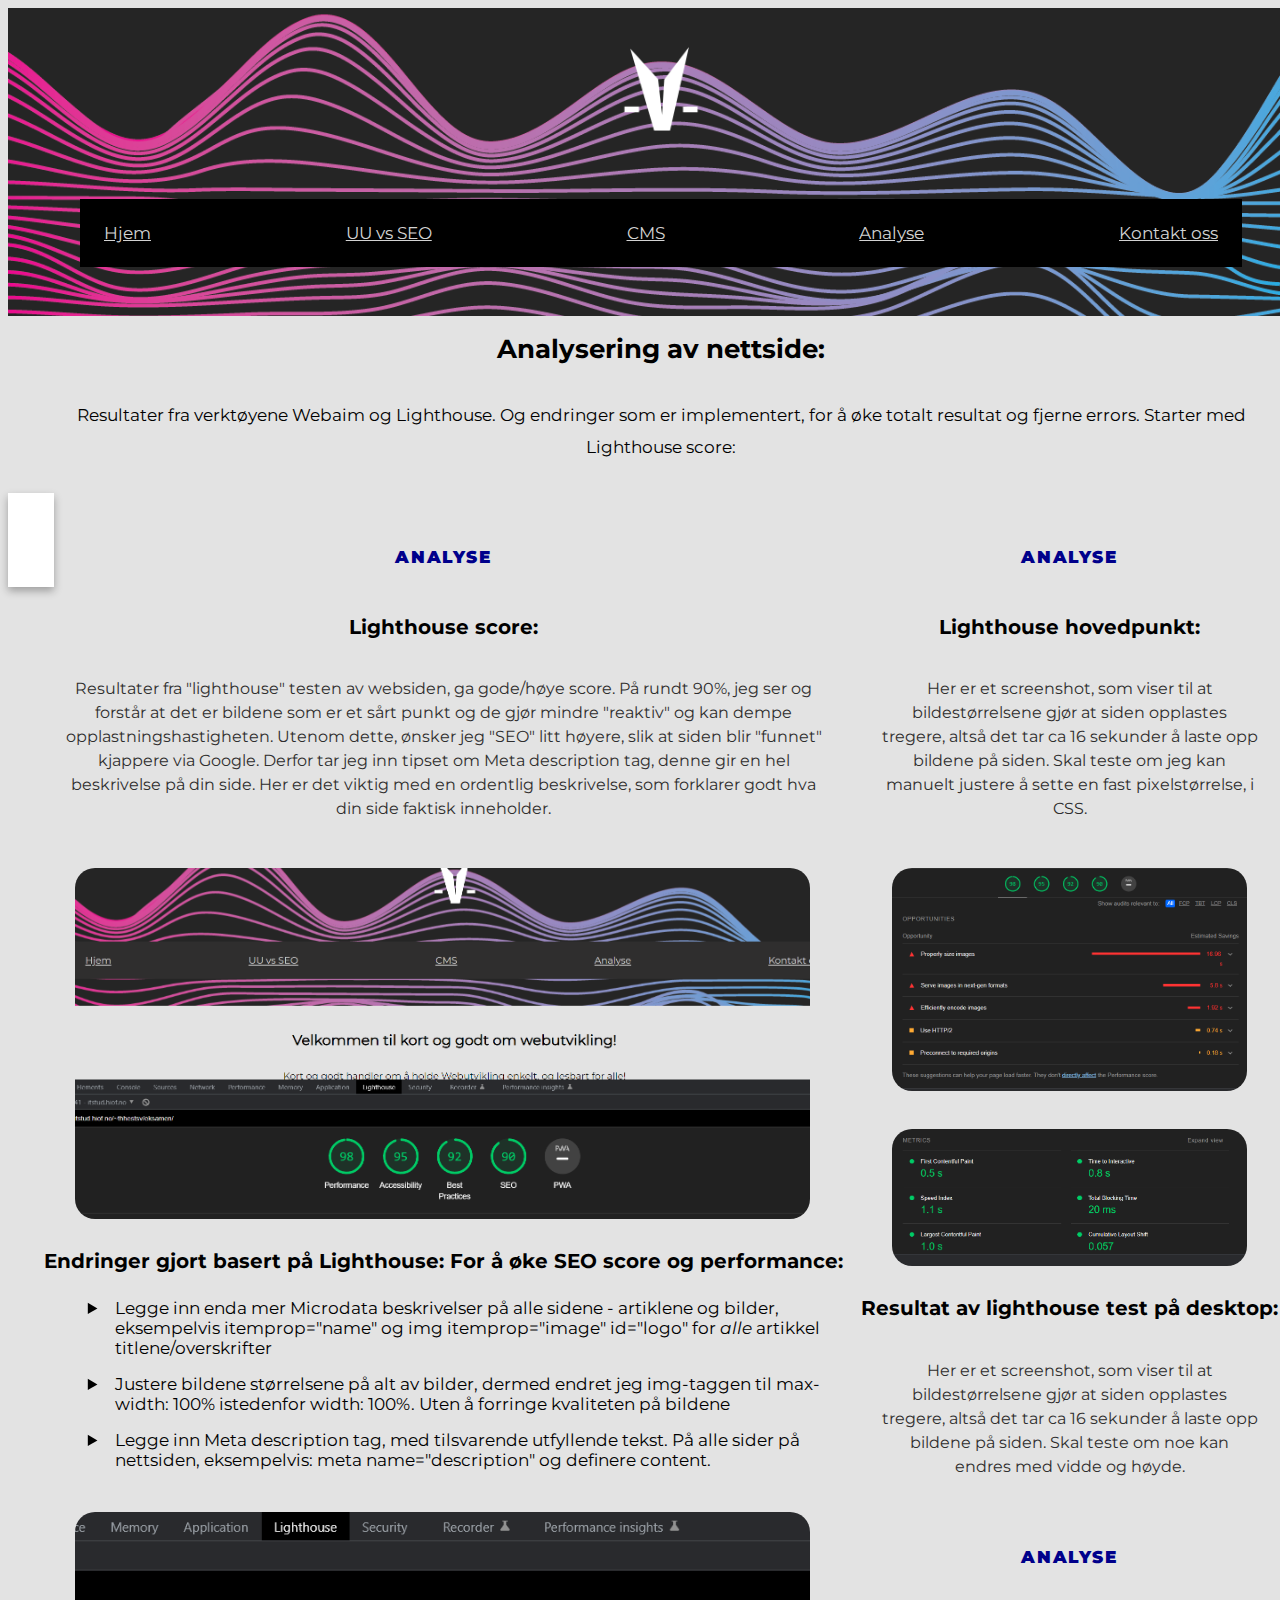
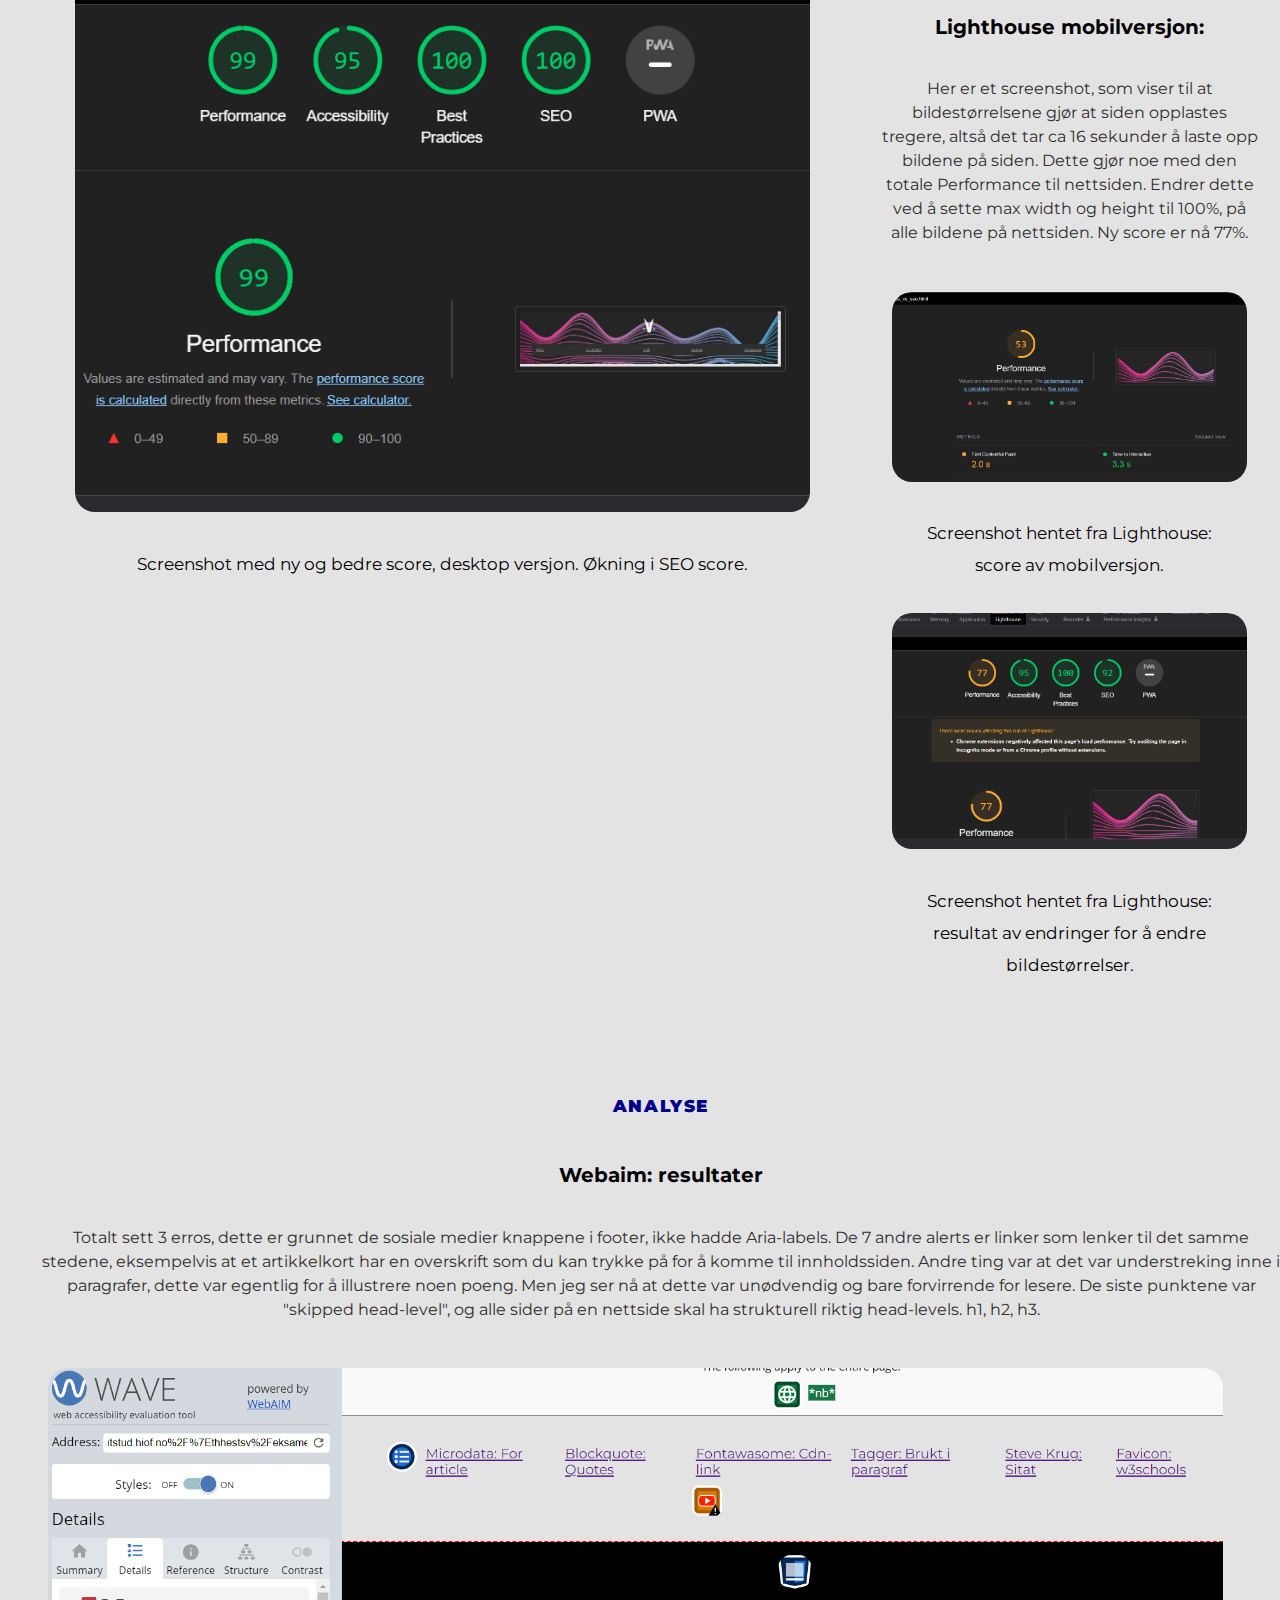
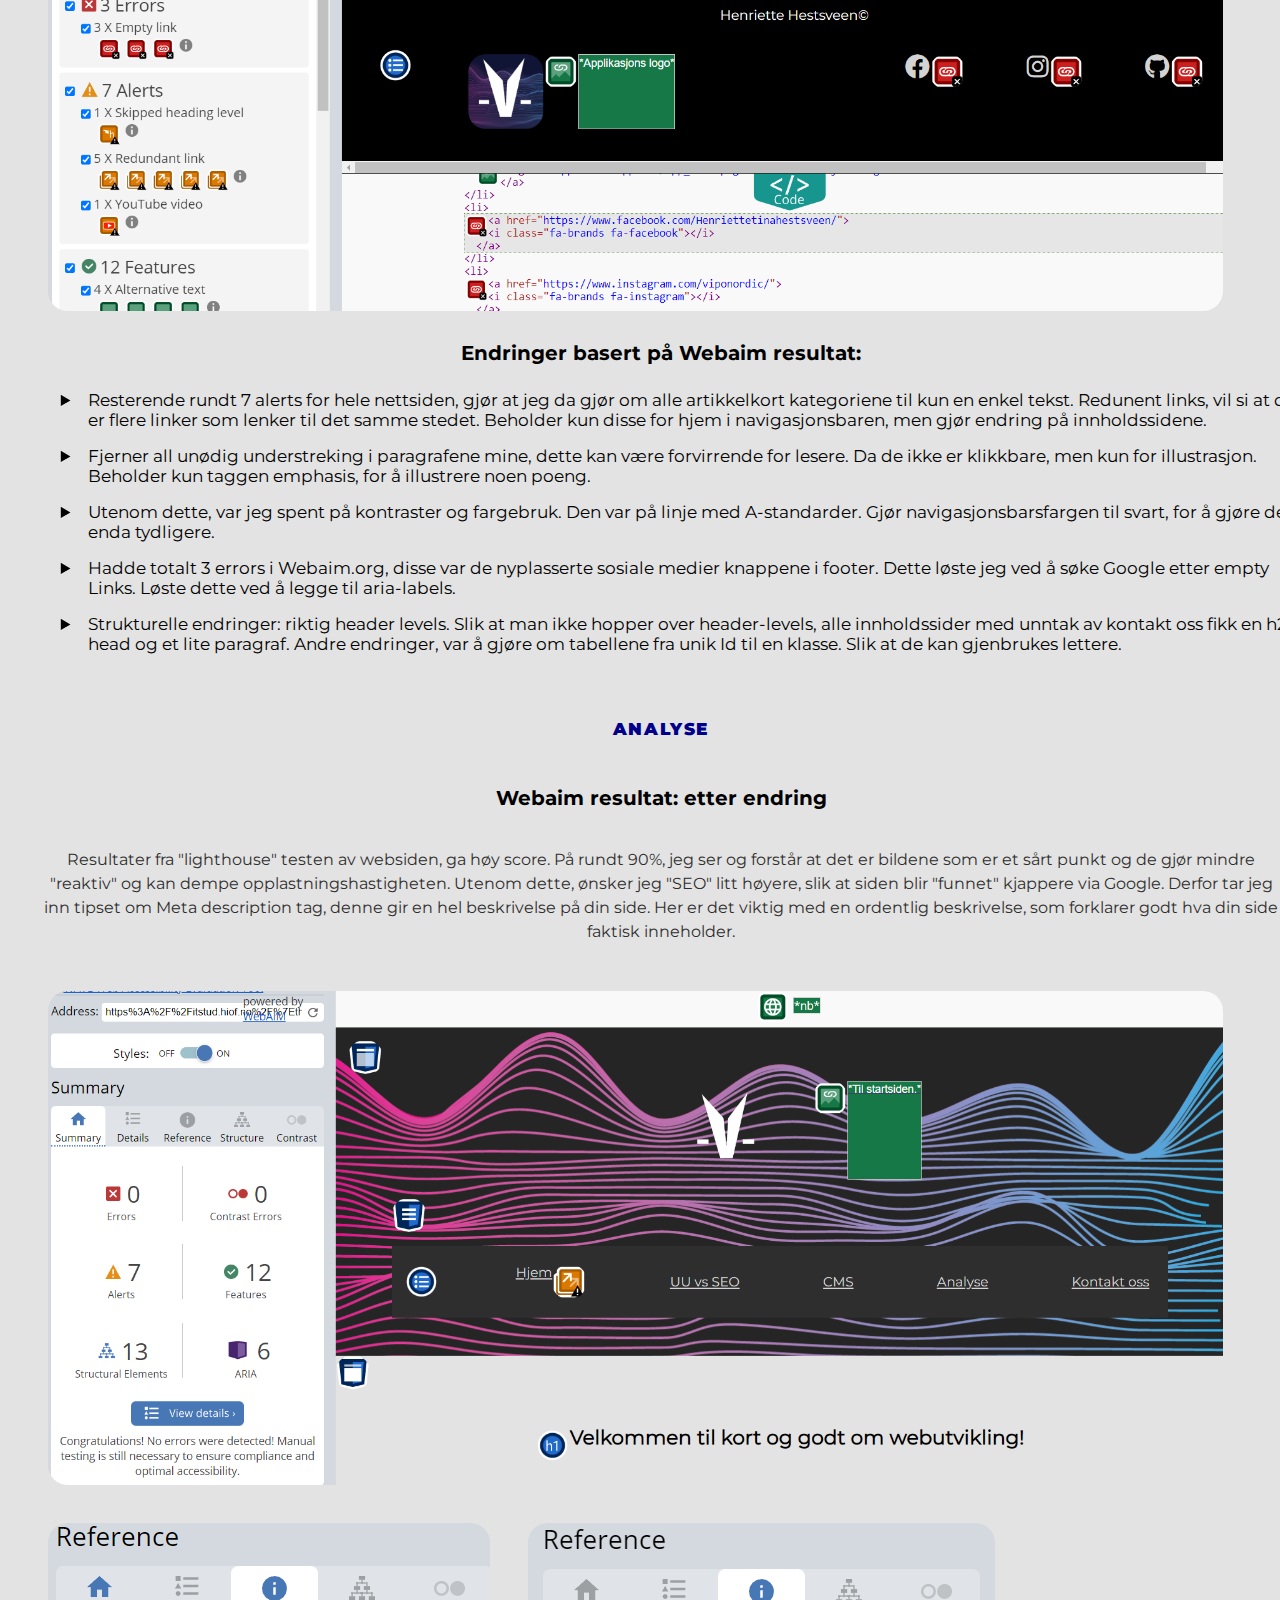
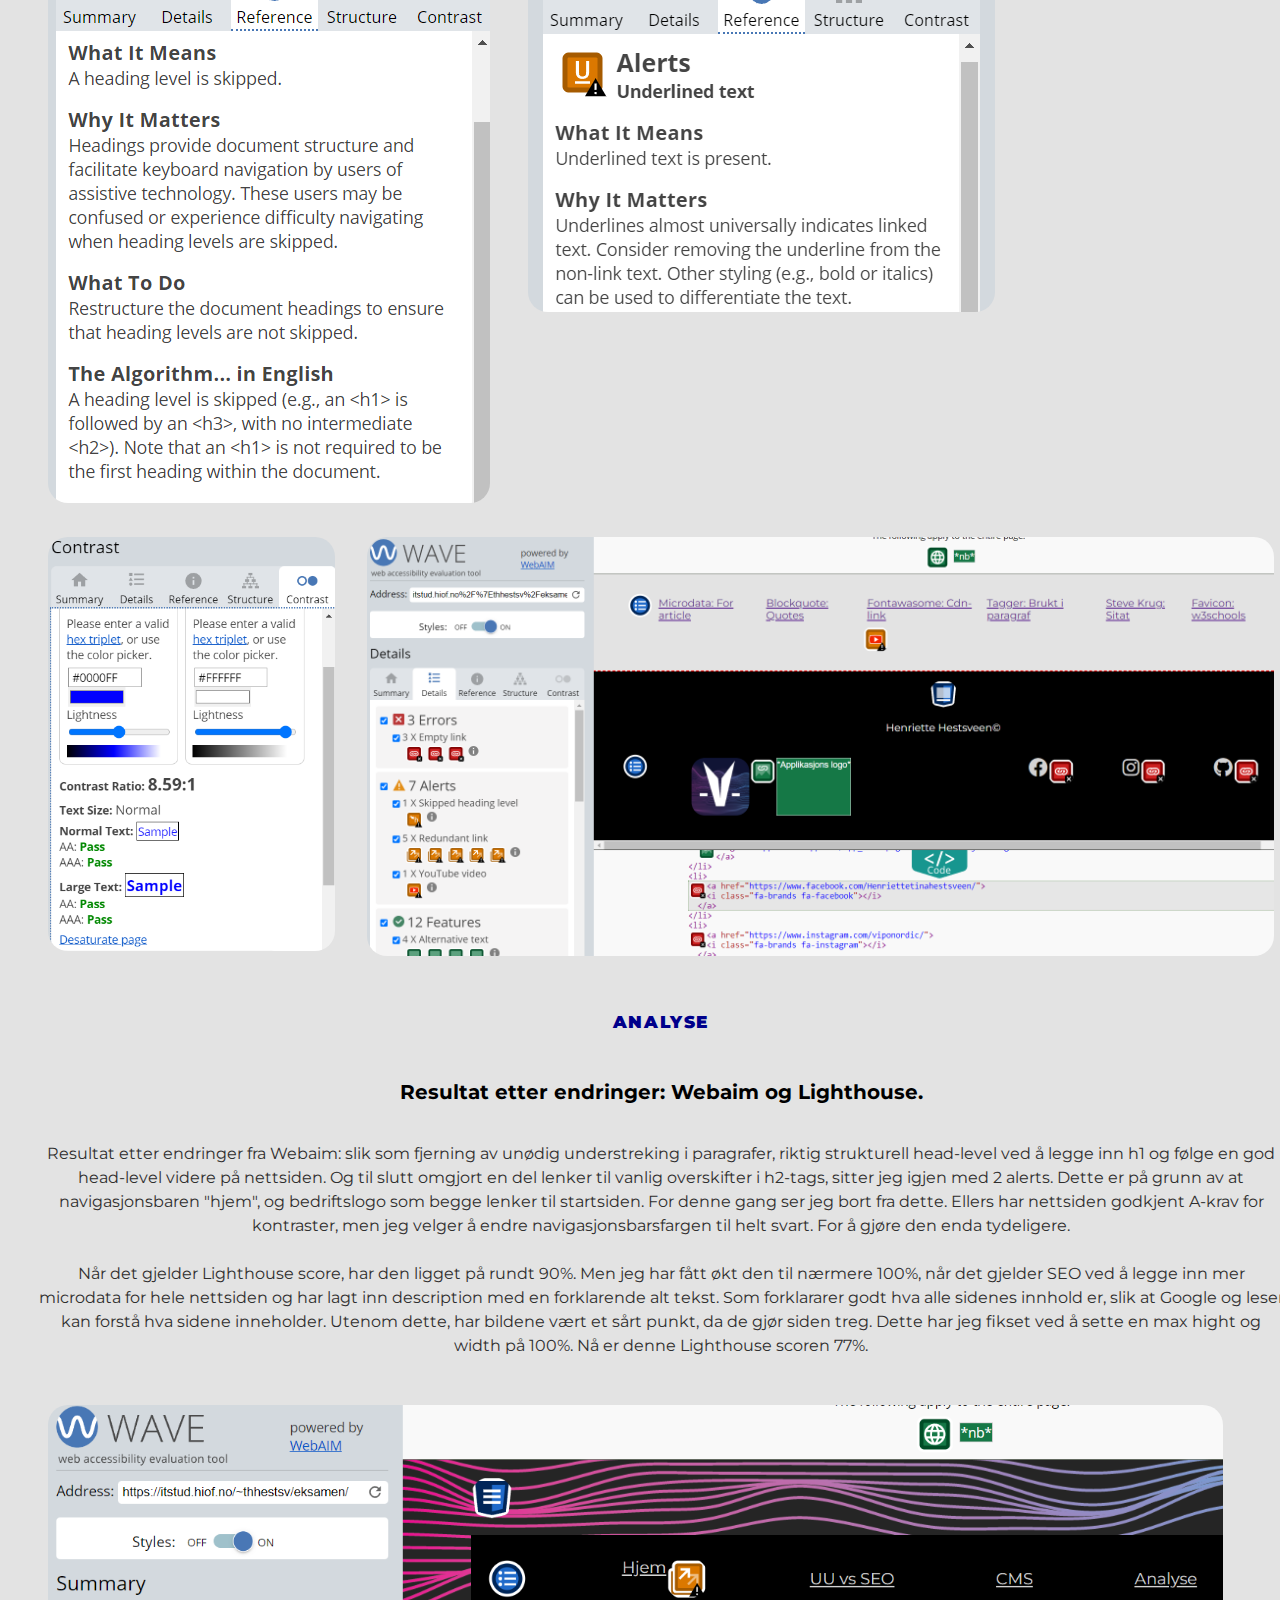
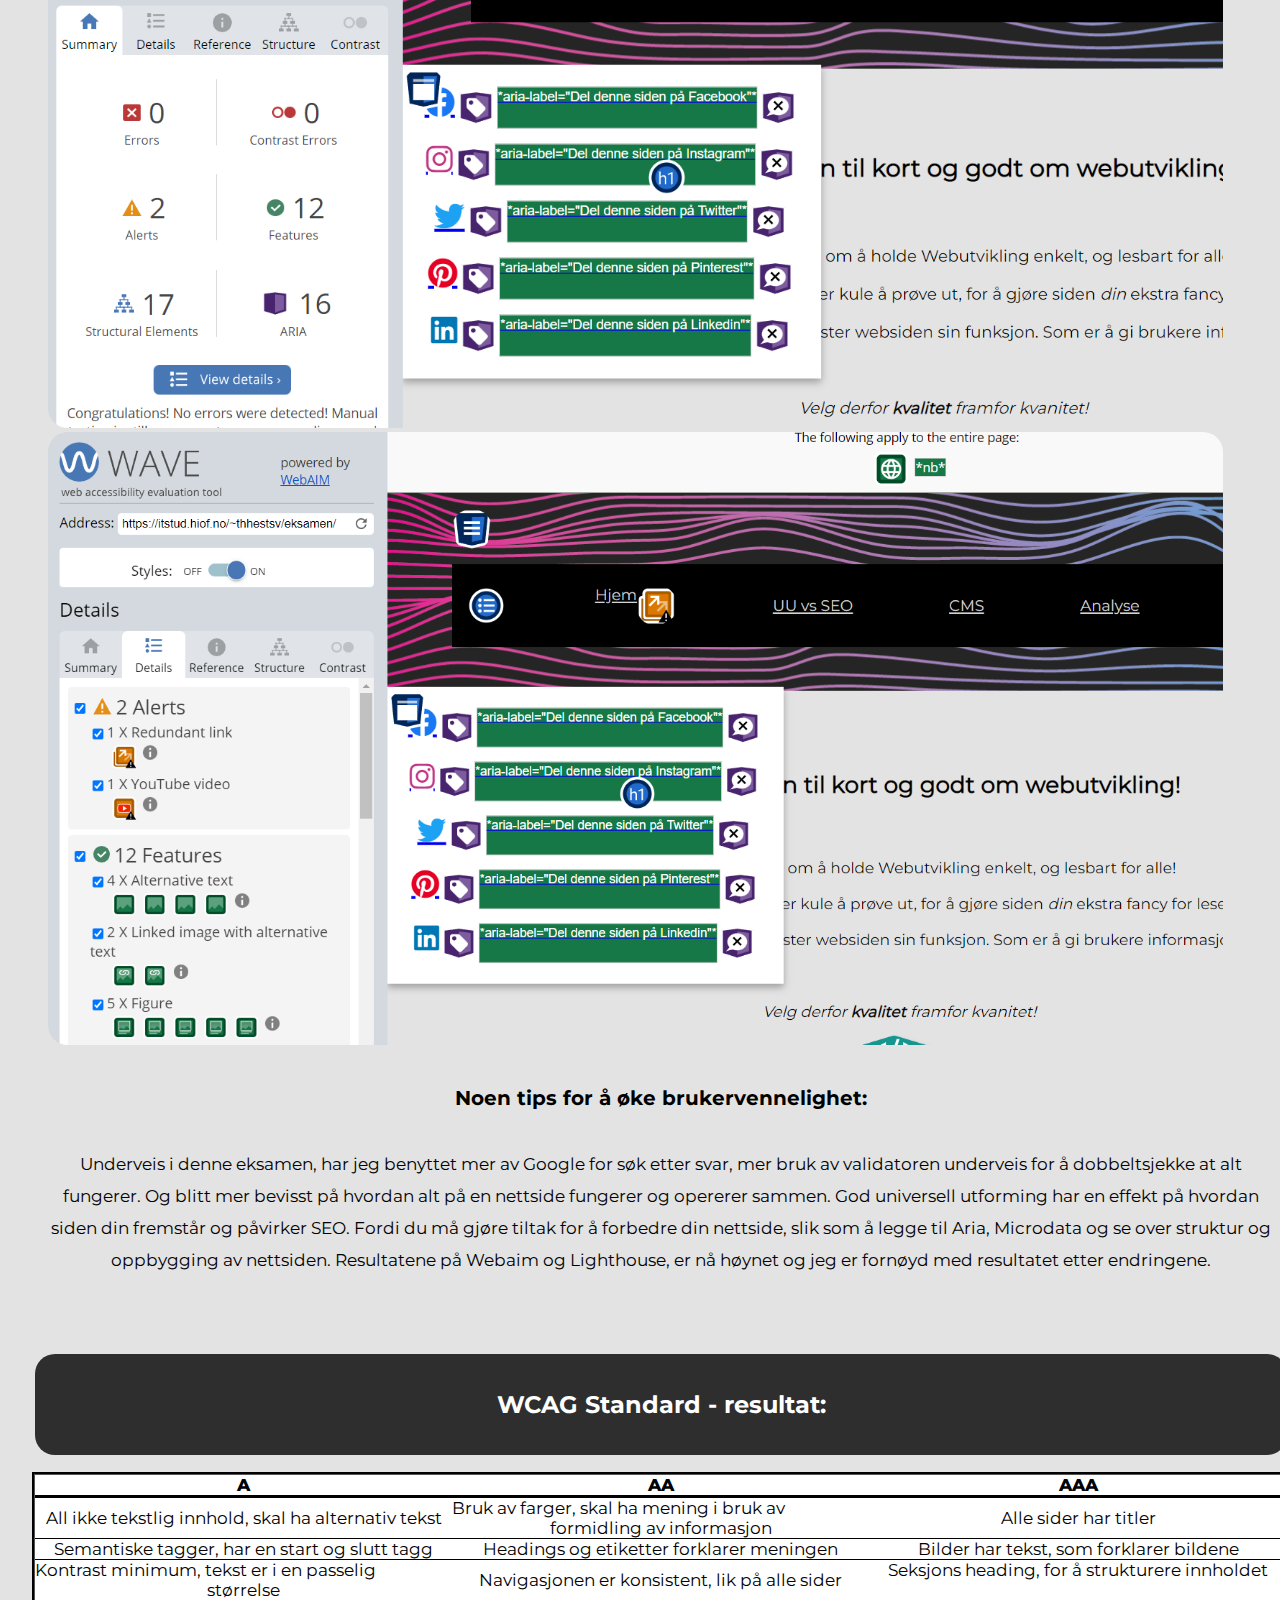
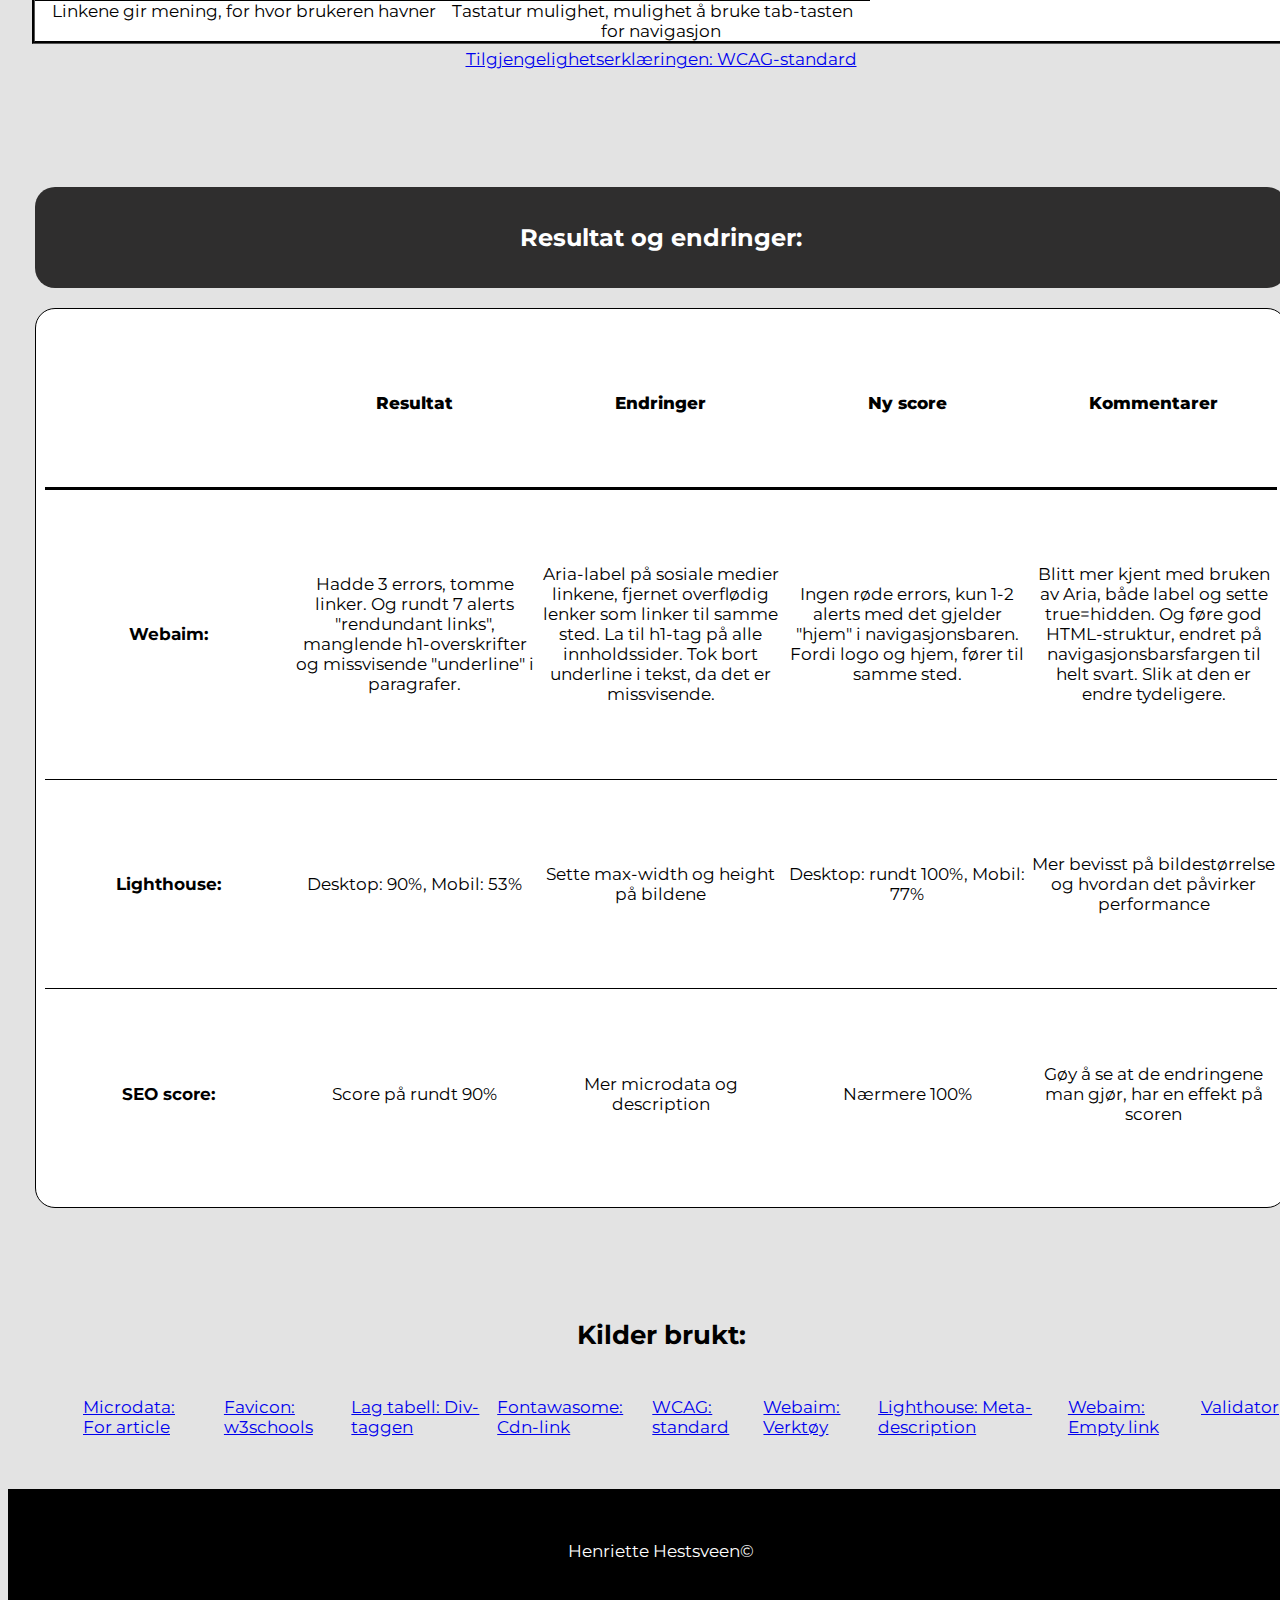
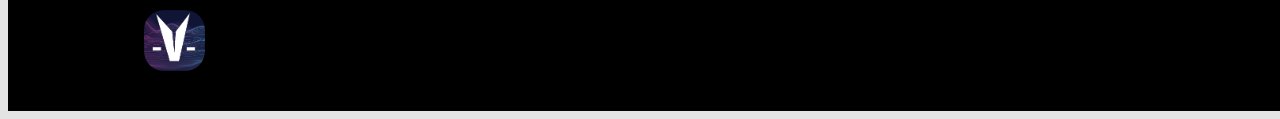
<file: deleksamen4/analyse.html>
<!DOCTYPE html>

<html lang="nb">
    <head>
        <meta name="description" content="Webutviklingsverktøy og analysering av egen webside. Lær deg å bruke webaim.org, lighthouse og screenshots av disse resultater fra analyseverktøyene.">
        <meta charset="UTF-8">
        <meta http-equiv="X-UA-Compatible" content="IE=edge">
        <meta property="og:title" content="Viktige analyseverktøy for din webside">
        <meta property="og:url" content="https://itstud.hiof.no/~thhestsv/eksamen/analyse.html">
        <meta property="og:image" content="lighthouse_score">
        <meta property="og:type" content="website">
        <meta property="og:description" content="Lær om analyseverktøy og hvilke som finnes, for å gjøre din side enda bedre.">
        <meta property="og:image:width" content="1000">
        <meta property="og:image:height" content="580">
        <meta name="twitter:card" content="summery_large_image">
        <meta name="viewport" content="width=device-width, initial-scale=1.0">
        <link rel="stylesheet" href="https://cdnjs.cloudflare.com/ajax/libs/font-awesome/6.2.0/css/all.min.css" integrity="sha512-xh6O/CkQoPOWDdYTDqeRdPCVd1SpvCA9XXcUnZS2FmJNp1coAFzvtCN9BmamE+4aHK8yyUHUSCcJHgXloTyT2A==" crossorigin="anonymous" referrerpolicy="no-referrer">
        <link rel="stylesheet" type="text/css" href="https://necolas.github.io/normalize.css/8.0.1/normalize.css">
        <link rel="stylesheet" type="text/css" href="css/style_eksamen.css">
        <link rel="icon" type="image/x-icon" href="bilder/vlogo.png">
        <title>Analyse og resultater for å optimaliserer din webside</title>
    </head>
        <body>
            <div id="grid-container">
                <header itemscope class="header-img">
                    <a href="index.html"><img itemprop="image" id="logo" src="bilder/vlogo.png" alt="Til startsiden."></a>
                    <nav class="navbar">
                        <ul class="nav-menu">
                            <li class="nav-item">
                                <a href="index.html" class="nav-link">Hjem</a>
                            </li>
                            <li class="nav-item">
                                <a href="uu_vs_seo.html" class="nav-link">UU vs SEO</a>
                            </li>
                            <li class="nav-item">
                                <a href="cms.html" class="nav-link">CMS</a>
                            </li>
                            <li class="nav-item">
                                <a href="analyse.html" class="nav-link">Analyse</a>
                            </li>
                            <li class="nav-item">
                                <a href="Kontaktoss.html" class="nav-link">Kontakt oss</a>
                            </li>
                        </ul>
                        <div class="hamburger">
                            <span class="bar"></span>
                            <span class="bar"></span>
                            <span class="bar"></span>
                            <span class="bar"></span>
                        </div>
                    </nav>
            </header>
                    <div class="share-social-container">
                        <a href="https://www.facebook.com/Henriettetinahestsveen/" aria-label="Del denne siden på Facebook" class="facebook-knapp" aria-hidden="true">
                            <i class="fab fa-facebook"></i>
                        </a>
                        <a href="#" aria-label="Del denne siden på Instagram" class="instagram-knapp" aria-hidden="true">
                            <i class="fab fa-instagram"></i>
                        </a>
                        <a href="#" aria-label="Del denne siden på Twitter" class="twitter-knapp" aria-hidden="true">
                            <i class="fab fa-twitter"></i>
                        </a>
                        <a href="https://www.linkedin.com/in/henriette-hestsveen/" aria-label="Del denne siden på Linkedin" class="linkedin-knapp" aria-hidden="true">
                            <i class="fab fa-linkedin"></i>
                        </a>
                    </div>

        <main itemscope itemtype="https://schema.org/Article" id="main-container">
            <h1 itemprop="name" class="overskrift-innholdssider">Analysering av nettside:</h1>
            <p>Resultater fra verktøyene Webaim og Lighthouse. Og endringer som er implementert, for å øke totalt resultat og fjerne errors. Starter med Lighthouse score:</p>
                <article class="article-card-2">
                        <div class="article-content"> 
                            <h2 class="card-category">Analyse</h2>
                            <h3 class="card-title" itemprop="name">Lighthouse score:</h3>
                                <p class="card-text">Resultater fra "lighthouse" testen av websiden, 
                                    ga gode/høye score. På rundt 90%, jeg ser og forstår at det er bildene som er et sårt punkt
                                    og de gjør mindre "reaktiv" og kan dempe opplastningshastigheten. Utenom dette, ønsker jeg "SEO" litt høyere, slik at siden blir "funnet" kjappere via Google. 
                                    Derfor tar jeg inn tipset om Meta description tag, denne gir en hel beskrivelse på din side. 
                                    Her er det viktig med en ordentlig beskrivelse, som forklarer godt hva din side faktisk inneholder. 
                                </p>
                                <figure class="article-image-lighthouse">
                                    <img itemprop="image" src ="bilder/lighthouse.PNG" alt="bilde lighthouse resultater, score på rundt 90%.">
                                </figure>
                                <div class="article-content-analyse">
                                    <h3 class="card-title" itemprop="name">Endringer gjort basert på Lighthouse: For å øke SEO score og performance:</h3>
                                        <ul class="listepunkt">
                                            <li>Legge inn Meta description tag, med tilsvarende utfyllende tekst. På alle sider på nettsiden, eksempelvis: meta name="description" og definere content.</li>
                                            <li>Justere bildene størrelsene på alt av bilder, dermed endret jeg img-taggen til max-width: 100% istedenfor width: 100%. Uten å forringe kvaliteten på bildene</li>
                                            <li>Legge inn enda mer Microdata beskrivelser på alle sidene - artiklene og bilder, eksempelvis itemprop="name" og img itemprop="image" id="logo" for <em>alle</em> artikkel titlene/overskrifter</li>
                                        </ul>
                                    </div>
                                    <figure class="article-image-lighthouse">
                                        <img itemprop="image" src ="bilder/resultat_bedre_score.PNG" alt="Ny score fra Lighthouse, ca 100%. Med en 5% bedring fra første score.">
                                        <p>Screenshot med ny og bedre score, desktop versjon. Økning i SEO score.</p>
                                    </figure>
                                </div>
                                <div class="article-content"> 
                                    <h2 class="card-category">Analyse</h2>
                                    <h3 class="card-title" itemprop="name">Lighthouse hovedpunkt:</h3>
                                    <p class="card-text">Her er et screenshot, som viser til at bildestørrelsene gjør at siden opplastes
                                        tregere, altså det tar ca 16 sekunder å laste opp bildene på siden. Skal teste om jeg kan manuelt justere å sette en fast pixelstørrelse, i CSS. 
                                    </p>
                                    <figure class="article-image-analyse">
                                        <img itemprop="image" src="bilder/lighthouse_muligheter.PNG" alt="Lighthouse score, bildestørrelse gjør at siden lastes opp tregere.">
                                    </figure>
                                    <figure class="article-image-analyse">
                                        <img itemprop="image" src="bilder/lighthouse_score.PNG" alt="Generell score på hastighet, ca en speedindex på 1.1 sekund.">
                                    </figure>
                                    <h3 class="card-title" itemprop="name">Resultat av lighthouse test på desktop:</h3>
                                    <p class="card-text">Her er et screenshot, som viser til at bildestørrelsene gjør at siden opplastes
                                        tregere, altså det tar ca 16 sekunder å laste opp bildene på siden. Skal teste om noe kan endres med vidde og høyde. 
                                    </p>
                                    <div class="article-content"> 
                                        <h2 class="card-category">Analyse</h2>
                                        <h3 class="card-title" itemprop="name">Lighthouse mobilversjon:</h3>
                                        <p class="card-text">Her er et screenshot, som viser til at bildestørrelsene gjør at siden opplastes
                                            tregere, altså det tar ca 16 sekunder å laste opp bildene på siden. Dette gjør noe med den totale Performance til nettsiden. 
                                            Endrer dette ved å sette max width og height til 100%, på alle bildene på nettsiden. Ny score er nå 77%. 
                                        </p>
                                        <figure class="article-image-analyse">
                                            <img itemprop="image" src="bilder/mobilversjon_uu_forstorebilder.PNG" alt="Skjermbilde av lighthouse score, ca 53% i performance.">
                                            <p>Screenshot hentet fra Lighthouse: score av mobilversjon.</p>
                                            <img itemprop="image" src="bilder/nytest_lighthouse_mobil.PNG" alt="Skjermbilde av lighthouse score, nå 77% i performance.">
                                            <p>Screenshot hentet fra Lighthouse: resultat av endringer for å endre bildestørrelser.</p>
                                        </figure>
                                        </div>
                                </div>
                            </article>
                            
                                        <div class="article-content"> 
                                            <h2 class="card-category">Analyse</h2>
                                            <h3 class="card-title" itemprop="name">Webaim: resultater</h3>
                                                <p class="card-text">Totalt sett 3 erros, dette er grunnet de sosiale medier knappene i footer, ikke hadde Aria-labels. De 7 andre alerts er
                                                    linker som lenker til det samme stedene, eksempelvis at et artikkelkort har en overskrift som du kan trykke på for å komme til innholdssiden. 
                                                    Andre ting var at det var understreking inne i paragrafer, dette var egentlig for å illustrere noen poeng. Men jeg ser nå at dette var unødvendig og bare 
                                                    forvirrende for lesere. De siste punktene var "skipped head-level", og alle sider på en nettside skal ha strukturell riktig head-levels. h1, h2, h3. 
                                                </p>
                                                <figure class="article-image-analyse">
                                                    <img itemprop="image" src="bilder/webaim_analyse.PNG" alt="Skjermbilde av webaim resultater, 3 errorer. Som gjelder sosiale medier lenker, de må ha Aria-label.">
                                                </figure>
                                                <div class="article-content-analyse">
                                                    <h3 class="card-title" itemprop="name">Endringer basert på Webaim resultat:</h3>
                                                        <ol class="listepunkt">
                                                            <li>Strukturelle endringer: riktig header levels. Slik at man ikke hopper over header-levels, alle innholdssider med unntak av kontakt oss fikk en h2 head og et lite paragraf. Andre endringer, var å gjøre om tabellene fra unik Id til en klasse. Slik at de kan gjenbrukes lettere.</li>
                                                            <li>Hadde totalt 3 errors i Webaim.org, disse var de nyplasserte sosiale medier knappene i footer. Dette løste jeg ved å søke Google etter empty Links. Løste dette ved å legge til aria-labels.</li>
                                                            <li>Utenom dette, var jeg spent på kontraster og fargebruk. Den var på linje med A-standarder. Gjør navigasjonsbarsfargen til svart, for å gjøre den enda tydligere.</li>
                                                            <li>Fjerner all unødig understreking i paragrafene mine, dette kan være forvirrende for lesere. Da de ikke er klikkbare, men kun for illustrasjon. Beholder kun taggen emphasis, for å illustrere noen poeng.</li>
                                                            <li>Resterende rundt 7 alerts for hele nettsiden, gjør at jeg da gjør om alle artikkelkort kategoriene til kun en enkel tekst. Redunent links, vil si at det er flere linker som lenker til det samme stedet. Beholder kun disse for hjem i navigasjonsbaren, men gjør endring på innholdssidene.</li>
                                                        </ol>
                                                    </div>
                                                </div>
                                                <div class="article-content"> 
                                                    <h2 class="card-category">Analyse</h2>
                                                    <h3 class="card-title" itemprop="name">Webaim resultat: etter endring</h3>
                                                        <p class="card-text">Resultater fra "lighthouse" testen av websiden, 
                                                            ga høy score. På rundt 90%, jeg ser og forstår at det er bildene som er et sårt punkt
                                                            og de gjør mindre "reaktiv" og kan dempe opplastningshastigheten. Utenom dette, ønsker jeg "SEO" litt høyere, slik at siden blir "funnet" kjappere via Google. 
                                                            Derfor tar jeg inn tipset om Meta description tag, denne gir en hel beskrivelse på din side. 
                                                            Her er det viktig med en ordentlig beskrivelse, som forklarer godt hva din side faktisk inneholder. 
                                                        </p>
                                                        <figure class="article-image-analyse">
                                                            <img itemprop="image" src="bilder/endring_webaim_med_aria.PNG" alt="Nytt resultat fra Webaim etter å ha lagt inn aria label inn i sosiale medier lenkene.">
                                                        </figure>
                                                        <figure class="webaim_analyse">
                                                            <img itemprop="image" src="bilder/skipped_headerlevel.PNG" alt="En screenshot av et webaim resultat, problemet er strukturelt og det mangler h1 headtags på alle innholdssider.">
                                                            <img itemprop="image" src="bilder/fjerner_understrek.PNG" alt="en screenshot av et webaim resultat, det er ikke bra for opplesningsverktøy å ha unødig understreking i tekst.">
                                                        </figure>                                                
                                                        </div>
                                                <figure class="webaim_analyse-2">
                                                    <img itemprop="image" src="bilder/webaim_contrast_aascore.PNG" alt="Skjermbilde av webaim resultat, kontraster følger WCAG-standard på linje med A-standarder.">
                                                    <img itemprop="image" src="bilder/webaim_analyse.PNG" alt="Skjermbilde av webaim resultat, ca 3 errorer som gjelder missing links. De mangler aria-label.">
                                                </figure>
                                                <div class="article-content"> 
                                                    <h2 class="card-category">Analyse</h2>
                                                    <h3 class="card-title" itemprop="name">Resultat etter endringer: Webaim og Lighthouse.</h3>
                                                    <p class="card-text">Resultat etter endringer fra Webaim: slik som fjerning av unødig understreking i paragrafer, riktig strukturell head-level ved å legge inn
                                                        h1 og følge en god head-level videre på nettsiden. Og til slutt omgjort en del lenker til vanlig overskifter i h2-tags, sitter jeg igjen med 2 alerts. 
                                                        Dette er på grunn av at navigasjonsbaren "hjem", og bedriftslogo som begge lenker til startsiden. For denne gang ser jeg bort fra dette. Ellers har nettsiden godkjent A-krav for kontraster, men jeg velger å endre navigasjonsbarsfargen til helt svart. For å gjøre den enda tydeligere.<br>
                                                         <br>Når det gjelder Lighthouse score, har den ligget på rundt 90%. Men jeg har fått økt den til nærmere 100%, når det gjelder SEO ved å legge inn mer microdata for hele nettsiden og har lagt inn
                                                        description med en forklarende alt tekst. Som forklararer godt hva alle sidenes innhold er, slik at Google og leser kan forstå hva sidene inneholder. Utenom dette, 
                                                        har bildene vært et sårt punkt, da de gjør siden treg. Dette har jeg fikset ved å sette en max hight og width på 100%. Nå er denne Lighthouse scoren 77%. 
                                                    </p>
                                                    <figure class="webaim_img">
                                                        <img itemprop="image" src="bilder/final_etteralleendringer_webaim.PNG" alt="en screenshot av webaim endringer basert på missing links for sosiale medier.">
														<img itemprop="image" src="bilder/2_alerts_final_webaim.PNG" alt="en screenshot av webaim endringer basert på missing links for sosiale medier.">
													</figure>
													</div>
												<div class="article-content-analyse">
                                                    <h3 class="card-title-analyse" itemprop="name">Noen tips for å øke brukervennelighet:</h3>
                                                         <p class="card-text">Underveis i denne eksamen, har jeg benyttet mer av Google for søk etter svar, mer bruk av validatoren underveis for å dobbeltsjekke at alt fungerer.
                                                                    Og blitt mer bevisst på hvordan alt på en nettside fungerer og opererer sammen. God universell utforming har en effekt på 
                                                                    hvordan siden din fremstår og påvirker SEO. Fordi du må gjøre tiltak for å forbedre din nettside, slik som å legge til Aria, Microdata og 
                                                                    se over struktur og oppbygging av nettsiden. Resultatene på Webaim og Lighthouse, er nå høynet og jeg er fornøyd med resultatet etter endringene.
                                                                </p>
                                                    </div>
													
                            <section class="tabell-section">
                                <h2 class="caption" itemprop="name">WCAG Standard - resultat:</h2>
                                <div id="tabell-analyse">
                                    <div class="tb-overskrift">A</div>
                                    <div class="tb-overskrift">AA</div>
                                    <div class="tb-overskrift">AAA</div>
                                    
                                    <div class="tb-text">All ikke tekstlig innhold, skal ha alternativ tekst</div>
                                    <div class="tb-text">Bruk av farger, skal ha mening i bruk av formidling av informasjon</div>
                                    <div class="tb-text">Alle sider har titler</div>
                                    <div class="tb-text">Semantiske tagger, har en start og slutt tagg</div>
                
                                    <div class="tb-text">Headings og etiketter forklarer meningen</div>
                                    <div class="tb-text">Bilder har tekst, som forklarer bildene</div>
                                    <div class="tb-text">Kontrast minimum, tekst er i en passelig størrelse</div>
                                    <div class="tb-text">Navigasjonen er konsistent, lik på alle sider</div>
                                    
                                    <div class="tb-text-nede">Seksjons heading, for å strukturere innholdet</div>
                                    <div class="tb-text-nede">Linkene gir mening, for hvor brukeren havner</div>
                                    <div class="tb-text-nede">Tastatur mulighet, mulighet å bruke tab-tasten for navigasjon</div>
                                </div>
                                <a href="https://www.w3.org/WAI/WCAG21/quickref/?versions=2.0#non-text-content">Tilgjengelighetserklæringen: WCAG-standard</a>
                            </section>
                           
                            <section class="tabell-section">
                                <h2 class="caption" itemprop="name">Resultat og endringer:</h2>
                                <div id="tabell">
                                    <div class="tb-overskrift"></div>
                                    <div class="tb-overskrift">Resultat</div>
                                    <div class="tb-overskrift">Endringer</div>
                                    <div class="tb-overskrift">Ny score</div>
                                    <div class="tb-overskrift">Kommentarer</div>
                                    
                                    <div class="tb-text"><b>Webaim:</b></div>
                                    <div class="tb-text">Hadde 3 errors, tomme linker. Og rundt 7 alerts "rendundant links", manglende h1-overskrifter og missvisende "underline" i paragrafer.</div>
                                    <div class="tb-text">Aria-label på sosiale medier linkene, fjernet overflødig lenker som linker til samme sted. La til h1-tag på alle innholdssider. Tok bort underline i tekst, da det er missvisende.</div>
                                    <div class="tb-text">Ingen røde errors, kun 1-2 alerts med det gjelder "hjem" i navigasjonsbaren. Fordi logo og hjem, fører til samme sted.</div>
                                    <div class="tb-text">Blitt mer kjent med bruken av Aria, både label og sette true=hidden. Og føre god HTML-struktur, endret på navigasjonsbarsfargen til helt svart. Slik at den er endre tydeligere.</div>
                
                                    <div class="tb-text"><b>Lighthouse:</b></div>
                                    <div class="tb-text">Desktop: 90%, Mobil: 53%</div>
                                    <div class="tb-text">Sette max-width og height på bildene</div>
                                    <div class="tb-text">Desktop: rundt 100%, Mobil: 77%</div>
                                    <div class="tb-text">Mer bevisst på bildestørrelse og hvordan det påvirker performance</div>
                
                                    <div class="tb-text-nede"><b>SEO score:</b></div>
                                    <div class="tb-text-nede">Score på rundt 90%</div>
                                    <div class="tb-text-nede">Mer microdata og description</div>
                                    <div class="tb-text-nede">Nærmere 100%</div>
                                    <div class="tb-text-nede">Gøy å se at de endringene man gjør, har en effekt på scoren</div>
                                </div>
                            </section> 
                        <section itemscope id="kilder">
                            <h2 class="kilder-head" itemprop="name">Kilder brukt:</h2>
                            <ul class="kilder-links">
                                <li><a href="https://schema.org/Article">Microdata: For article</a></li>
                                <li><a href="https://www.w3schools.com/howto/howto_html_favicon.asp">Favicon: w3schools</a></li>
                                <li><a href="https://www.w3schools.com/html/html_formatting.asp">Lag tabell: Div-taggen</a></li>
                                <li><a href="https://www.youtube.com/watch?v=wRjvGURoIcg">Fontawasome: Cdn-link</a></li>
                                <li><a href="https://www.w3.org/WAI/WCAG21/quickref/?versions=2.0#non-text-content">WCAG: standard</a></li>
                                <li><a href="https://webaim.org/">Webaim: Verktøy</a></li>  
                                <li><a href="https://web.dev/meta-description/?utm_source=lighthouse&utm_medium=devtools">Lighthouse: Meta-description</a></li> 
                                <li><a href="https://equalizedigital.com/accessibility-checker/empty-link/ ">Webaim: Empty link</a></li>  
                                <li><a href="https://validator.w3.org/">Validator</a></li>
                            </ul>
                        </section>
                    </main>
                    <footer id="footer">
                        <p>Henriette Hestsveen&copy;</p>
                        <ul itemscope class="someicons">
                            <li><a class="appen" href="index.html"><img itemprop="image" id="app" src="appikon/app_ikon.png" alt="Applikasjons logo"></a></li>
                            <li><a href="https://www.facebook.com/Henriettetinahestsveen/" aria-label="Gå til Facebook side"><i class="fa-brands fa-facebook" aria-hidden="true"></i></a></li>
                            <li><a href="https://www.instagram.com/viponordic/" aria-label="Gå til Instagram side"><i class="fa-brands fa-instagram" aria-hidden="true"></i></a></li>
                            <li><a href="https://github.com/Henriettehe" aria-label="Gå til Github side"><i class="fa-brands fa-github" aria-hidden="true"></i></a></li>
                        </ul>
                    </footer>
            </div>
        <script src="js/ham.js"></script>

    </body>
</html>
</file>
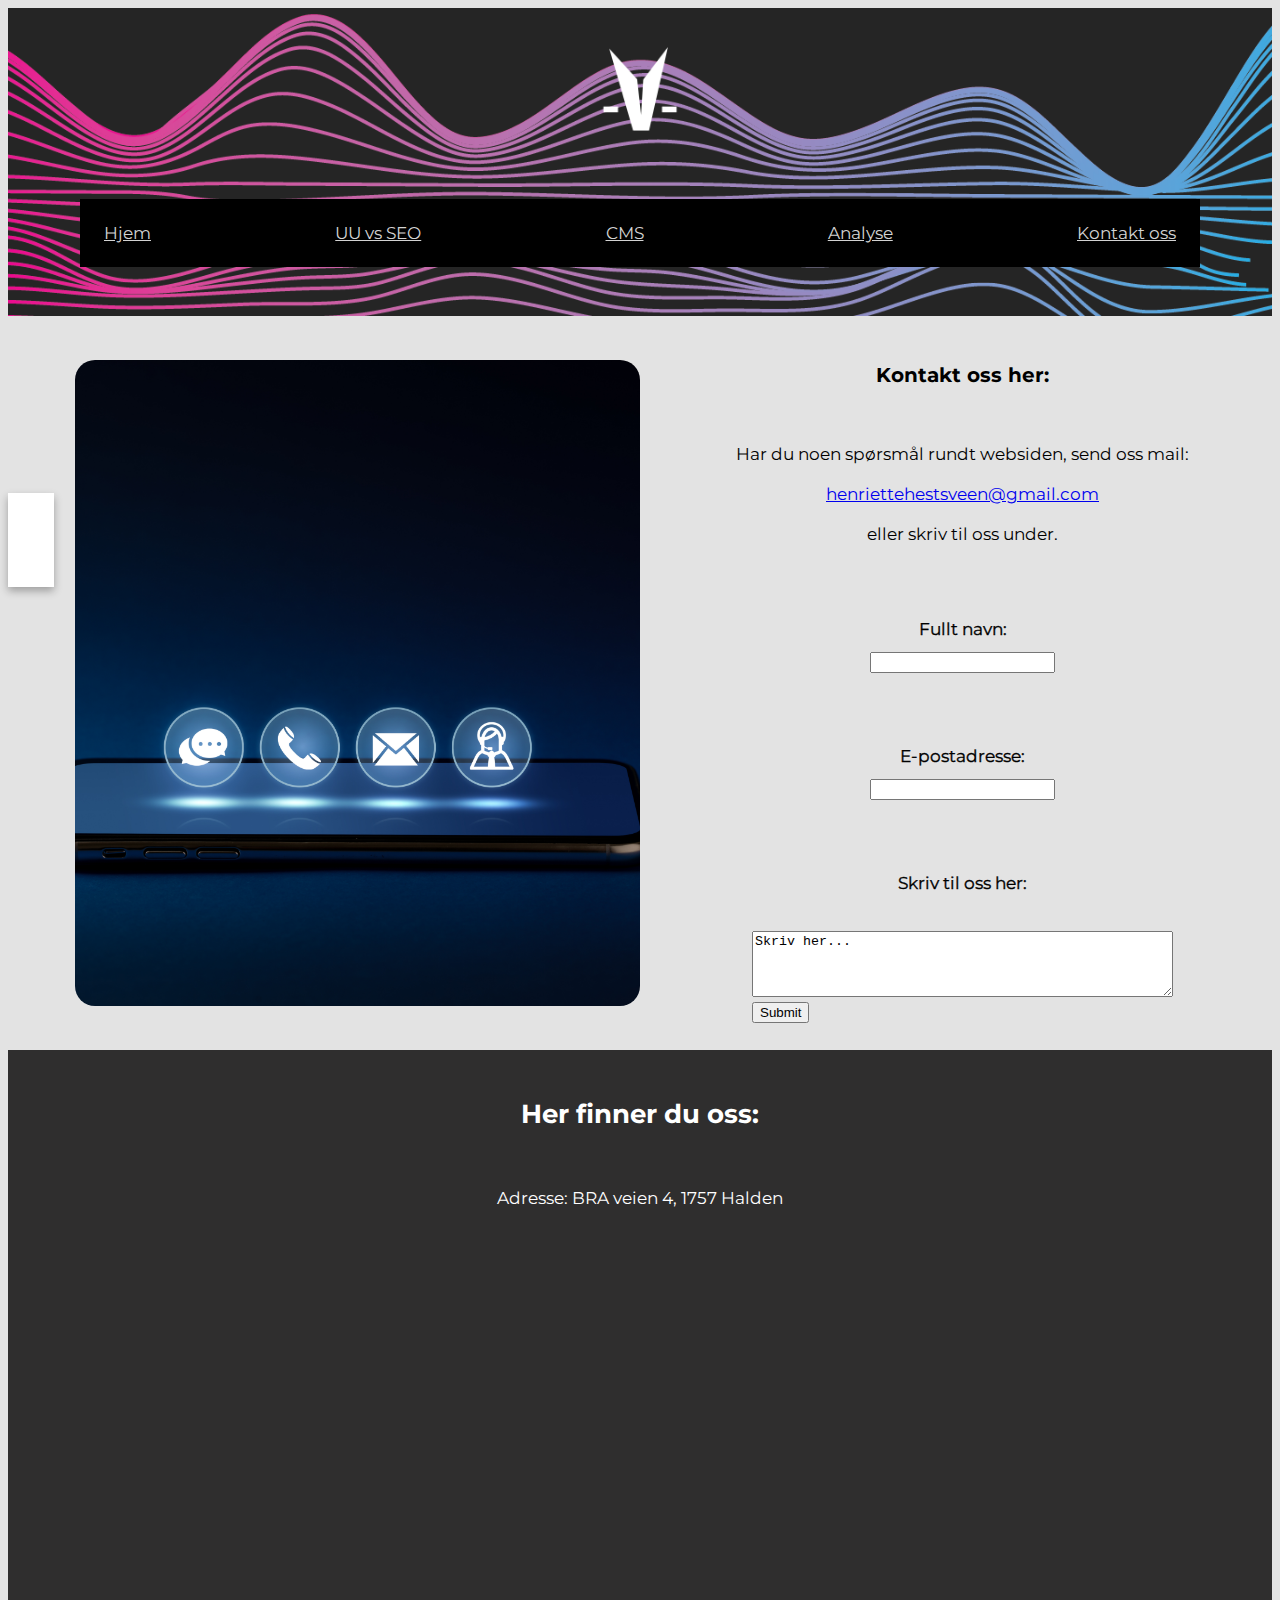
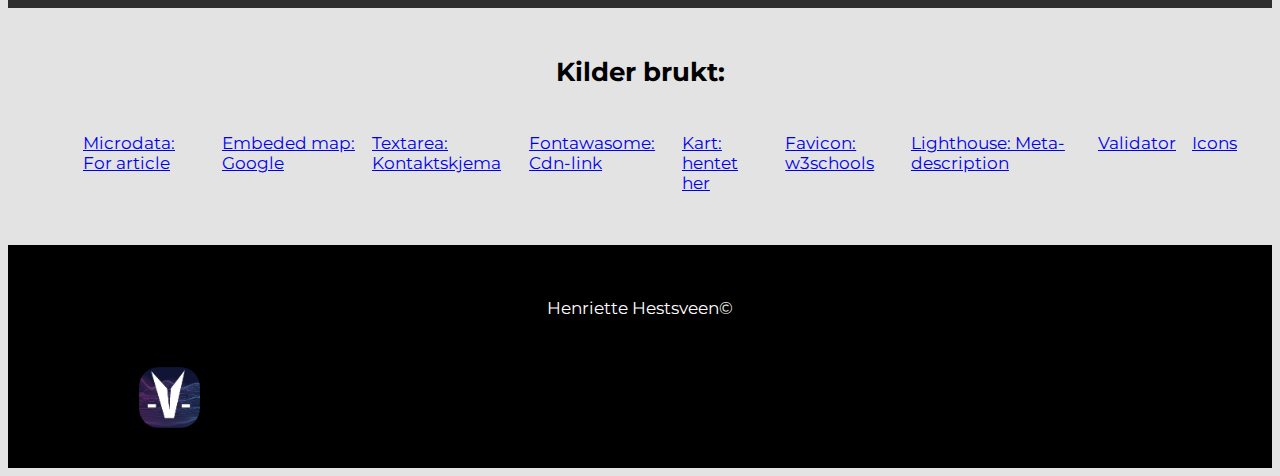
<file: deleksamen4/Kontaktoss.html>
<!DOCTYPE html>

<html lang="nb">
    <head>
        <meta name="description" content="Kontaktside for å komme i kontakt med bedriften bak nettsiden, et google kart for veibeskrivelse og mulighet for å skrive en melding direkte inn til bedriften.">
        <meta charset="UTF-8">
        <meta http-equiv="X-UA-Compatible" content="IE=edge">
        <meta property="og:title" content="Kontakt bedriften vår på denne siden">
        <meta property="og:url" content="https://itstud.hiof.no/~thhestsv/eksamen/cms.html">
        <meta property="og:image" content="kontakt_oss.jpeg">
        <meta property="og:type" content="website">
        <meta property="og:description" content="Kontaktinformasjon og veibeskrivelse for å komme i kontakt med bedriften.">
        <meta property="og:image:width" content="1000">
        <meta property="og:image:height" content="580">
        <meta name="twitter:card" content="summery_large_image">
        <meta name="viewport" content="width=device-width, initial-scale=1.0">
        <link rel="stylesheet" href="https://cdnjs.cloudflare.com/ajax/libs/font-awesome/6.2.0/css/all.min.css" integrity="sha512-xh6O/CkQoPOWDdYTDqeRdPCVd1SpvCA9XXcUnZS2FmJNp1coAFzvtCN9BmamE+4aHK8yyUHUSCcJHgXloTyT2A==" crossorigin="anonymous" referrerpolicy="no-referrer">
        <link rel="stylesheet" type="text/css" href="https://necolas.github.io/normalize.css/8.0.1/normalize.css">
        <link rel="stylesheet" type="text/css" href="css/style_eksamen.css">
        <link rel="icon" type="image/x-icon" href="bilder/vlogo.png">
        <title>Kontakt oss her</title>
    </head>
        <body>
            <div id="grid-container">
                <header itemscope class="header-img">
                    <a href="index.html"><img itemprop="image" id="logo" src="bilder/vlogo.png" alt="Til startsiden."></a>
                    <nav class="navbar">
                        <ul class="nav-menu">
                            <li class="nav-item">
                                <a href="index.html" class="nav-link">Hjem</a>
                            </li>
                            <li class="nav-item">
                                <a href="uu_vs_seo.html" class="nav-link">UU vs SEO</a>
                            </li>
                            <li class="nav-item">
                                <a href="cms.html" class="nav-link">CMS</a>
                            </li>
                            <li class="nav-item">
                                <a href="analyse.html" class="nav-link">Analyse</a>
                            </li>
                            <li class="nav-item">
                                <a href="Kontaktoss.html" class="nav-link">Kontakt oss</a>
                            </li>
                        </ul>
                        <div class="hamburger">
                            <span class="bar"></span>
                            <span class="bar"></span>
                            <span class="bar"></span>
                            <span class="bar"></span>
                        </div>
                    </nav>
            </header>
                    <div class="share-social-container">
                        <a href="https://www.facebook.com/Henriettetinahestsveen/" aria-label="Del denne siden på Facebook" class="facebook-knapp" aria-hidden="true">
                            <i class="fab fa-facebook"></i>
                        </a>
                        <a href="#" aria-label="Del denne siden på Instagram" class="instagram-knapp" aria-hidden="true">
                            <i class="fab fa-instagram"></i>
                        </a>
                        <a href="#" aria-label="Del denne siden på Twitter" class="twitter-knapp" aria-hidden="true">
                            <i class="fab fa-twitter"></i>
                        </a>
                        <a href="https://www.linkedin.com/in/henriette-hestsveen/" aria-label="Del denne siden på Linkedin" class="linkedin-knapp" aria-hidden="true">
                            <i class="fab fa-linkedin"></i>
                        </a>
                    </div>
        <main itemscope itemtype="https://schema.org/Article" id="main-container-contact">
            <div itemscope id="article-container-2">
                <article class="article-card-2">
                    <figure class="article-image-2">
                        <img itemprop="image" src="bilder/kontakt_oss.jpeg" alt="bilde av en gruppe mennesker som sitter i et rom og snakker sammen.">
                    </figure>
                    <div itemscope class="article-content-contactform">
                        <h3 class="card-title-contact" itemprop="name">Kontakt oss her:</h3>
                        <p class="card-text">Har du noen spørsmål rundt websiden, send oss mail: <a href="mailto:henriettehestsveen@gmail.com">henriettehestsveen@gmail.com</a> eller skriv til oss under.</p>
                        <p><label for="fullname"><i class="fa fa-user"></i>Fullt navn:</label><input type="text" name="fullname" id="fullname"></p>
                        <p><label for="email"><i class="fa fa-envelope"></i>E-postadresse:</label><input type="email" name="email" id="email"></p>
                        <form action="/action_page.php">
                            <p><label for="message"><i class="fa fa-edit"></i>Skriv til oss her:</label></p>
                            <textarea id="message" name="message" rows="4" cols="50">Skriv her...</textarea>
                            <br>
                            <input type="submit" value="Submit">
                        </form>
                    </div>
                </article>
            </div>
            <section itemscope id="map">
                <h2 class="map-text" itemprop="name">Her finner du oss:</h2>
                <p class="contact-info"><i class="fa fa-map"></i>Adresse: BRA veien 4, 1757 Halden</p>
                <iframe src="https://www.google.com/maps/embed?pb=!1m18!1m12!1m3!1d2047.1884406378012!2d11.35061461606424!3d59.12924748158928!2m3!1f0!2f0!3f0!3m2!1i1024!2i768!4f13.1!3m3!1m2!1s0x464412f0d344246f%3A0x4e47f19c99b253b1!2zSMO4Z3Nrb2xlbiBpIMOYc3Rmb2xk!5e0!3m2!1sno!2sno!4v1667315127596!5m2!1sno!2sno" width="600" height="450" style="border:0;" allowfullscreen="" loading="lazy" referrerpolicy="no-referrer-when-downgrade"></iframe>
            </section>
            <section itemscope id="kilder">
                <h2 class="kilder-head" itemprop="name">Kilder brukt:</h2>
                <ul class="kilder-links">
                    <li><a href="https://schema.org/Article">Microdata: For article</a></li>
                    <li><a href="https://www.youtube.com/watch?v=4U_AAGHzTok">Embeded map: Google</a></li>
                    <li><a href="https://www.w3schools.com/tags/tag_textarea.asp">Textarea: Kontaktskjema</a></li>
                    <li><a href="https://www.youtube.com/watch?v=wRjvGURoIcg">Fontawasome: Cdn-link</a></li>
                    <li><a href="https://www.google.com/maps/place/H%C3%B8gskolen+i+%C3%98stfold/@59.1292475,11.3506146,17z/data=!3m1!4b1!4m5!3m4!1s0x464412f0d344246f:0x4e47f19c99b253b1!8m2!3d59.1292475!4d11.3528033">Kart: hentet her</a></li>  
                    <li><a href="https://www.w3schools.com/howto/howto_html_favicon.asp">Favicon: w3schools</a></li>
                    <li><a href="https://web.dev/meta-description/?utm_source=lighthouse&utm_medium=devtools">Lighthouse: Meta-description</a></li>
                    <li><a href="https://validator.w3.org/">Validator</a></li>
                    <li><a href="https://www.w3schools.com/icons/fontawesome_icons_webapp.asp">Icons</a></li>
                </ul>
            </section>
        </main>
            <footer id="footer">
                <p>Henriette Hestsveen&copy;</p>
                <ul itemscope class="someicons">
                    <li><a class="appen" href="index.html"><img itemprop="image" id="app" src="appikon/app_ikon.png" alt="Applikasjons logo"></a></li>
                    <li><a href="https://www.facebook.com/Henriettetinahestsveen/" aria-label="Gå til Facebook side"><i class="fa-brands fa-facebook" aria-hidden="true"></i></a></li>
                    <li><a href="https://www.instagram.com/viponordic/" aria-label="Gå til Instagram side"><i class="fa-brands fa-instagram" aria-hidden="true"></i></a></li>
                    <li><a href="https://github.com/Henriettehe" aria-label="Gå til Github side"><i class="fa-brands fa-github" aria-hidden="true"></i></a></li>
                </ul>
            </footer>
 
        </div>
        <script src="js/ham.js"></script>

    </body>
</html>
</file>
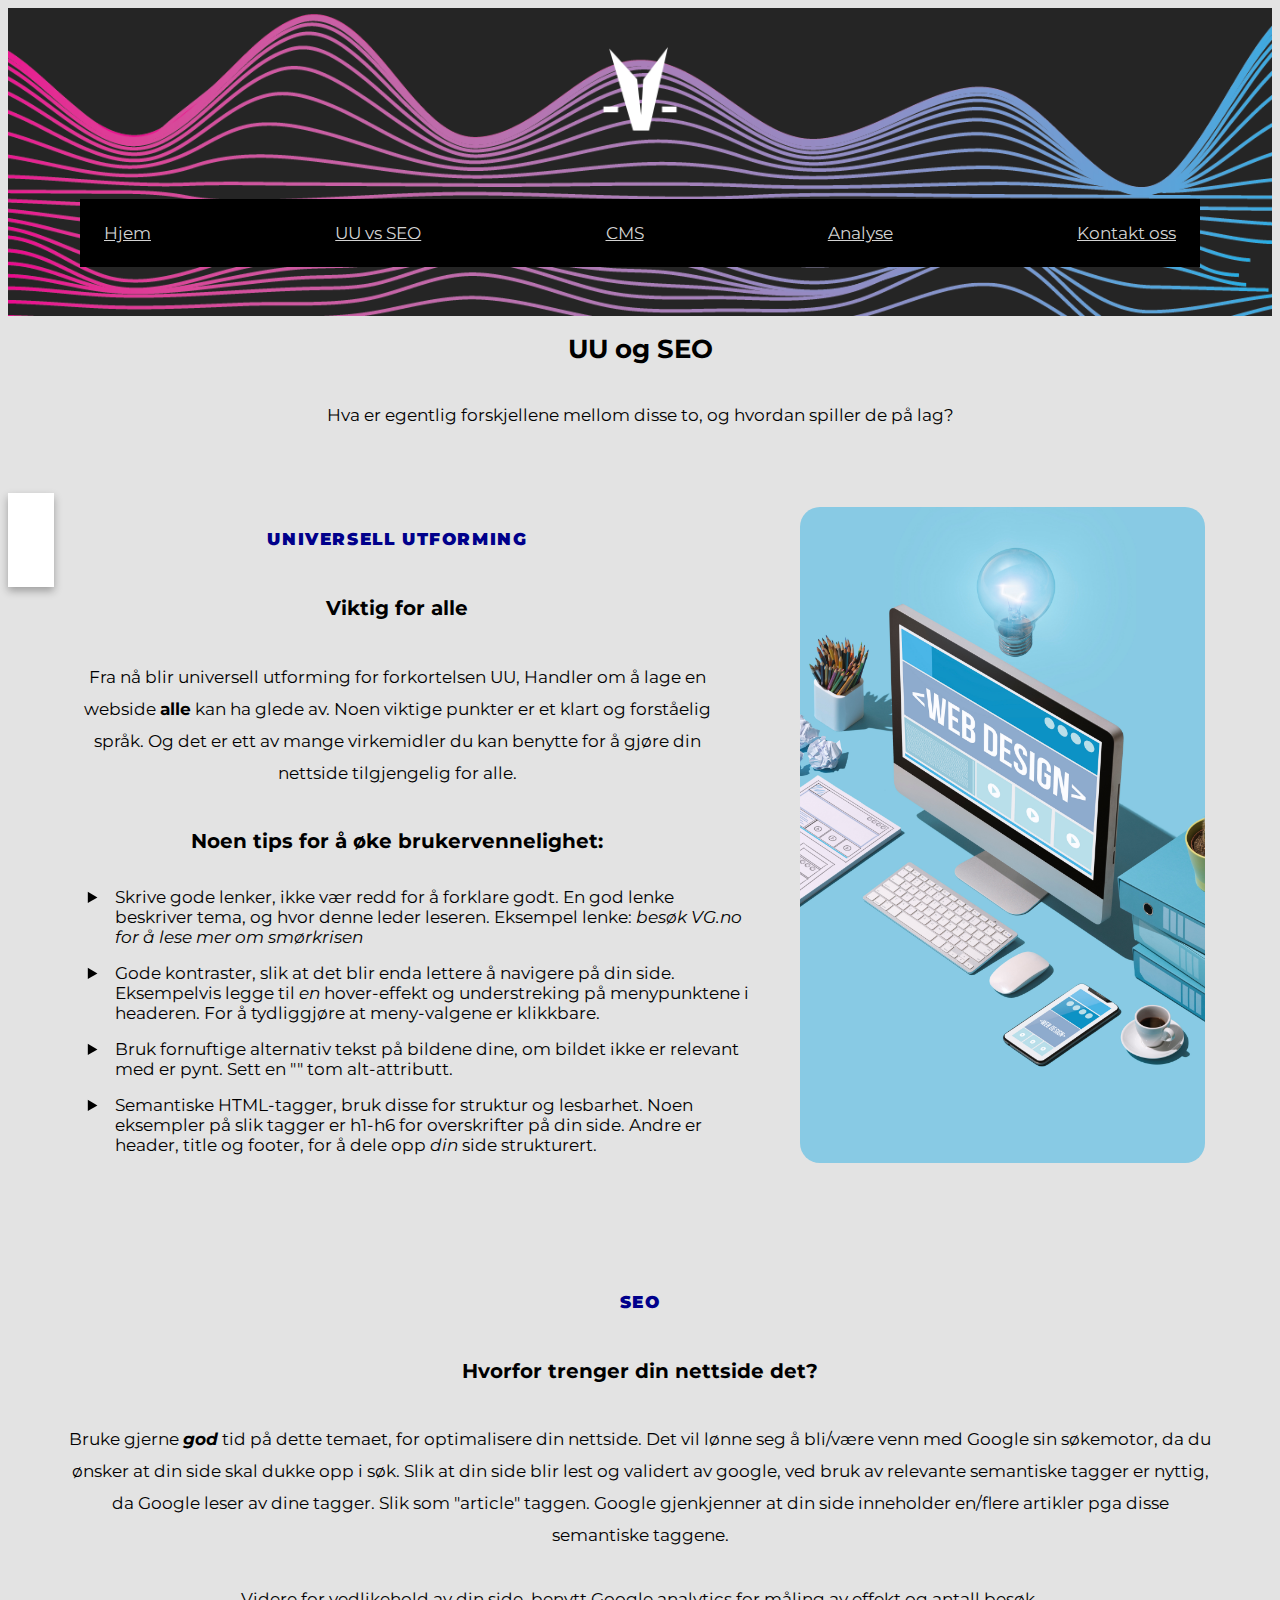
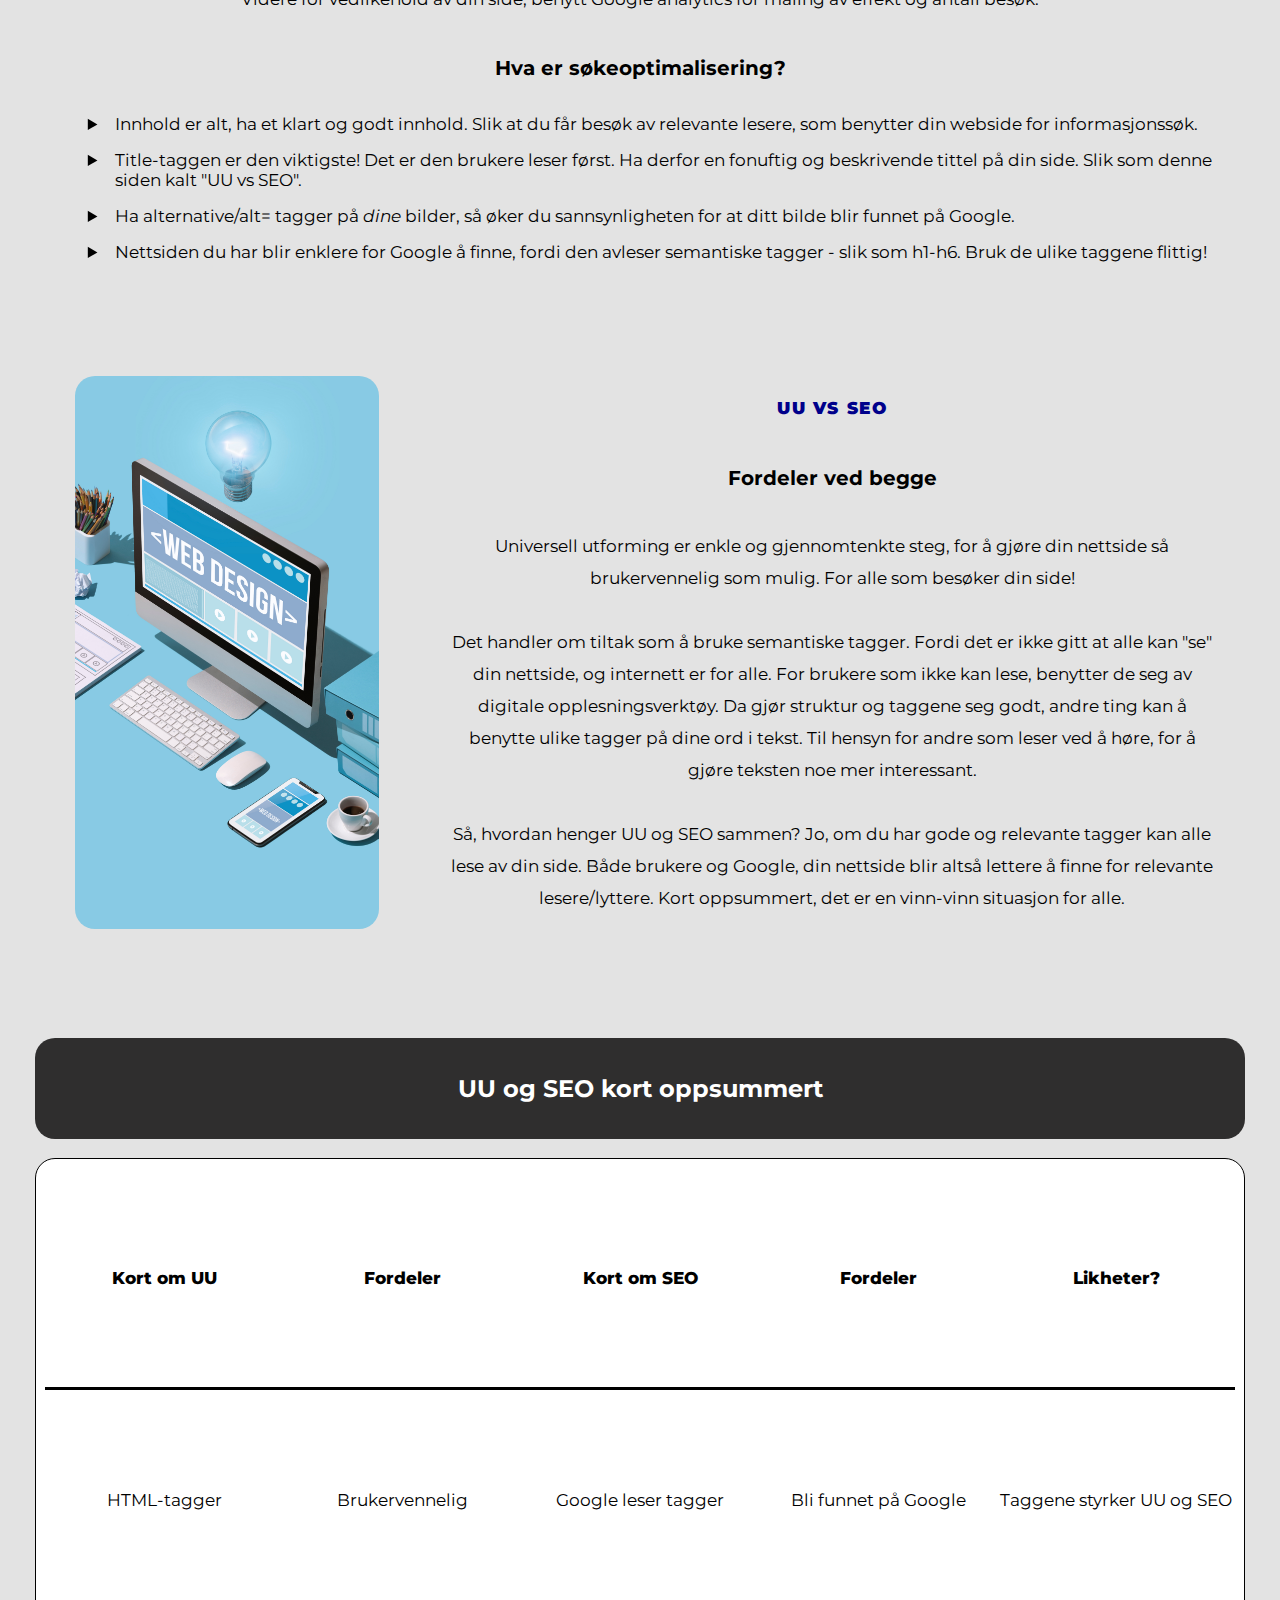
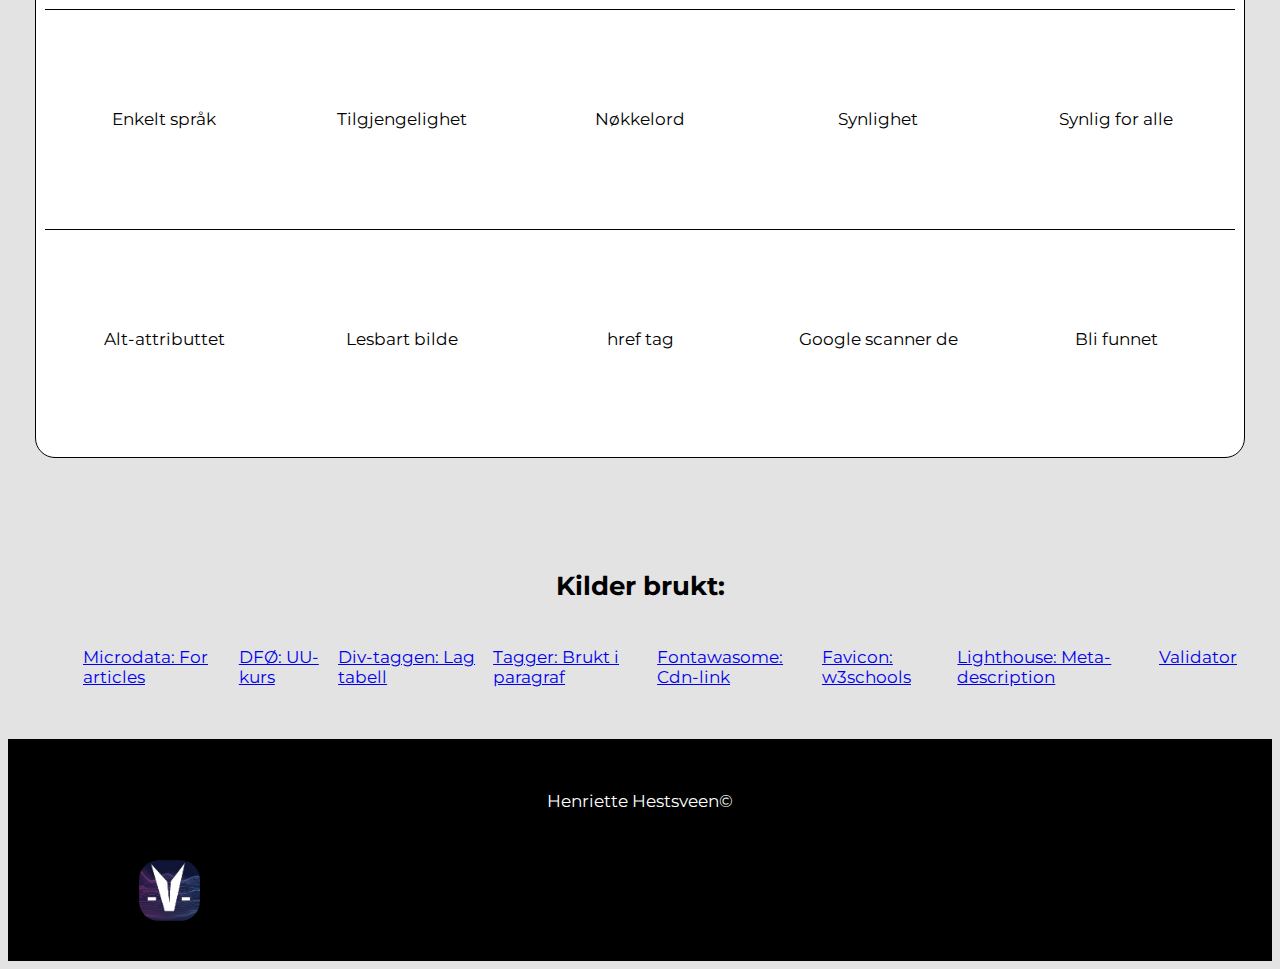
<file: deleksamen4/uu_vs_seo.html>
<!DOCTYPE html>

<html lang="nb">
    <head>
        <meta name="description" content="Informasjon om universell utforming og søkeoptimalisering, hvordan de påvirker hverandre og gjør din side enda mer brukervennelig.">
        <meta charset="UTF-8">
        <meta http-equiv="X-UA-Compatible" content="IE=edge">
        <meta property="og:title" content="En sammenligning av uu og seo, hvordan de fungerer sammen.">
        <meta property="og:url" content="https://itstud.hiof.no/~thhestsv/eksamen/uu_vs_seo.html">
        <meta property="og:image" content="UUvsSEO.jpeg">
        <meta property="og:type" content="website">
        <meta property="og:description" content="Hvordan SEO og UU kan forbedre din nettside trafikk.">
        <meta property="og:image:width" content="1000">
        <meta property="og:image:height" content="580">
        <meta name="twitter:card" content="summery_large_image">
        <meta name="viewport" content="width=device-width, initial-scale=1.0">
        <link rel="stylesheet" href="https://cdnjs.cloudflare.com/ajax/libs/font-awesome/6.2.0/css/all.min.css" integrity="sha512-xh6O/CkQoPOWDdYTDqeRdPCVd1SpvCA9XXcUnZS2FmJNp1coAFzvtCN9BmamE+4aHK8yyUHUSCcJHgXloTyT2A==" crossorigin="anonymous" referrerpolicy="no-referrer">
        <link rel="stylesheet" type="text/css" href="https://necolas.github.io/normalize.css/8.0.1/normalize.css">
        <link rel="stylesheet" type="text/css" href="css/style_eksamen.css">
        <link rel="icon" type="image/x-icon" href="bilder/vlogo.png">
        <title>Universell utforming og søkeoptimalisering</title>

    </head>
        <body>
            <div id="grid-container">
                <header itemscope class="header-img">
                    <a href="index.html"><img id="logo" src="bilder/vlogo.png" alt="Til startsiden."></a>
                    <nav class="navbar">
                        <ul class="nav-menu">
                            <li class="nav-item">
                                <a href="index.html" class="nav-link">Hjem</a>
                            </li>
                            <li class="nav-item">
                                <a href="uu_vs_seo.html" class="nav-link">UU vs SEO</a>
                            </li>
                            <li class="nav-item">
                                <a href="cms.html" class="nav-link">CMS</a>
                            </li>
                            <li class="nav-item">
                                <a href="analyse.html" class="nav-link">Analyse</a>
                            </li>
                            <li class="nav-item">
                                <a href="Kontaktoss.html" class="nav-link">Kontakt oss</a>
                            </li>
                        </ul>
                        <div class="hamburger">
                            <span class="bar"></span>
                            <span class="bar"></span>
                            <span class="bar"></span>
                            <span class="bar"></span>
                        </div>
                    </nav>
            </header>
                    <div class="share-social-container">
                        <a href="https://www.facebook.com/Henriettetinahestsveen/" aria-label="Del denne siden på Facebook" class="facebook-knapp" aria-hidden="true">
                            <i class="fab fa-facebook"></i>
                        </a>
                        <a href="#" aria-label="Del denne siden på Instagram" class="instagram-knapp" aria-hidden="true">
                            <i class="fab fa-instagram"></i>
                        </a>
                        <a href="#" aria-label="Del denne siden på Twitter" class="twitter-knapp" aria-hidden="true">
                            <i class="fab fa-twitter"></i>
                        </a>
                        <a href="https://www.linkedin.com/in/henriette-hestsveen/" aria-label="Del denne siden på Linkedin" class="linkedin-knapp" aria-hidden="true">
                            <i class="fab fa-linkedin"></i>
                        </a>
                    </div>
        <main itemscope itemtype="https://schema.org/Article" id="main-container">
                <h1 class="overskrift-innholdssider" itemprop="name">UU og SEO</h1>
                <p>Hva er egentlig forskjellene mellom disse to, og hvordan spiller de på lag?</p>
            <section itemscope itemtype="https://schema.org/Article" id="article-container-2">
                <article class="article-card-top">
                    <figure class="article-image-2">
                        <img itemprop="image" src="bilder/UUvsSEO.jpeg" alt="et digitalt bilde av en datamaskin på en kontorpult."> 
                    </figure>
                    <div class="article-content">
                        <h2 class="card-category">Universell utforming</h2>        
                        <h3 class="card-title" itemprop="name">Viktig for alle</h3>
                        <p>Fra nå blir universell utforming for forkortelsen UU, Handler om å lage en webside <b>alle</b> kan ha glede av.
                            Noen viktige punkter er et klart og forståelig språk. Og det er ett av mange virkemidler du kan benytte for å gjøre
                            din nettside tilgjengelig for alle.</p>
                            <h3 class="card-title">Noen tips for å øke brukervennelighet:</h3>
                            <ul class="listepunkt">
                                <li>Semantiske HTML-tagger, bruk disse for struktur og lesbarhet. Noen eksempler på slik tagger er h1-h6 for overskrifter på din side. Andre er header, title og footer, for å dele opp <em>din</em> side strukturert.</li>
                                <li>Bruk fornuftige alternativ tekst på bildene dine, om bildet ikke er relevant med er pynt. Sett en "" tom alt-attributt.</li>
                                <li>Gode kontraster, slik at det blir enda lettere å navigere på din side. Eksempelvis legge til <em>en</em> hover-effekt og understreking på menypunktene i headeren. For å tydliggjøre at meny-valgene er klikkbare.</li>
                                <li>Skrive gode lenker, ikke vær redd for å forklare godt. En god lenke beskriver tema, og hvor denne leder leseren. Eksempel lenke: <em>besøk VG.no for å lese mer om smørkrisen</em></li>
                            </ul>
                    </div>
                </article>
                <article class="article-card-2">
                    <div class="article-content">
                        <h2 class="card-category">SEO</h2> 
                        <h3 class="card-title" itemprop="name">Hvorfor trenger din nettside det?</h3>
                        <p>Bruke gjerne <b><em>god</em></b> tid på dette temaet, for optimalisere din nettside.
                            Det vil lønne seg å bli/være venn med Google sin søkemotor, da du ønsker at din side skal dukke opp i søk. Slik at din side blir lest og validert av google,
                            ved bruk av relevante semantiske tagger er nyttig, da Google leser av dine tagger. Slik som "article" taggen. Google gjenkjenner 
                            at din side inneholder en/flere artikler pga disse semantiske taggene. <br><br>Videre for vedlikehold av din side, benytt Google analytics for måling av effekt og antall besøk.
                        </p>
                        <h3 class="card-title" itemprop="name">Hva er søkeoptimalisering?</h3>
                            <ul class="listepunkt">
                                <li>Nettsiden du har blir enklere for Google å finne, fordi den avleser semantiske tagger - slik som h1-h6. Bruk de ulike taggene flittig!</li>
                                <li>Ha alternative/alt= tagger på <em>dine</em> bilder, så øker du sannsynligheten for at ditt bilde blir funnet på Google.</li>
                                <li>Title-taggen er den viktigste! Det er den brukere leser først. Ha derfor en fonuftig og beskrivende tittel på din side. Slik som denne siden kalt "UU vs SEO".</li>
                                <li>Innhold er alt, ha et klart og godt innhold. Slik at du får besøk av relevante lesere, som benytter din webside for informasjonssøk.</li>
                            </ul>
                    </div>
                </article>
                <article class="article-card-2">
                    <figure class="article-image-2">
                        <img itemprop="image" src="bilder/UUvsSEO.jpeg" alt="et digitalt bilde av en pc og arbeidsutstyr en webutvikler trenger.">
                    </figure>
                    <div class="article-content">
                        <h2 class="card-category">UU vs SEO</h2>
                        <h3 class="card-title" itemprop="name">Fordeler ved begge</h3>
                        <p>Universell utforming er enkle og gjennomtenkte steg, 
                            for å gjøre din nettside så brukervennelig som mulig. For alle som besøker din side!<br>
                            <br>Det handler om tiltak som å bruke semantiske tagger. Fordi det er ikke gitt at alle kan "se" din nettside, og 
                            internett er for alle. For brukere som ikke kan lese, benytter de seg av digitale opplesningsverktøy. Da gjør struktur og taggene seg godt, 
                            andre ting kan å benytte ulike tagger på dine ord i tekst. Til hensyn for andre som leser ved å høre, for å gjøre teksten noe mer interessant.<br> 
                            <br>Så, hvordan henger UU og SEO sammen? Jo, om du har gode og relevante tagger kan alle lese av din side. Både brukere og Google, din nettside blir altså lettere å finne for 
                            relevante lesere/lyttere. Kort oppsummert, det er en vinn-vinn situasjon for alle.
                        </p>
                    </div>
                </article>
                    <section itemscope class="tabell-section">
                        <h2 class="caption" itemprop="name">UU og SEO kort oppsummert</h2>
                        <div id="tabell">
                            <div class="tb-overskrift">Kort om UU</div>
                            <div class="tb-overskrift">Fordeler</div>
                            <div class="tb-overskrift">Kort om SEO</div>
                            <div class="tb-overskrift">Fordeler</div>
                            <div class="tb-overskrift">Likheter?</div>
                            
                            <div class="tb-text">HTML-tagger</div>
                            <div class="tb-text">Brukervennelig</div>
                            <div class="tb-text">Google leser tagger</div>
                            <div class="tb-text">Bli funnet på Google</div>
                            <div class="tb-text">Taggene styrker UU og SEO</div>
        
                            <div class="tb-text">Enkelt språk</div>
                            <div class="tb-text">Tilgjengelighet</div>
                            <div class="tb-text">Nøkkelord</div>
                            <div class="tb-text">Synlighet</div>
                            <div class="tb-text">Synlig for alle</div>
        
                            <div class="tb-text-nede">Alt-attributtet</div>
                            <div class="tb-text-nede">Lesbart bilde</div>
                            <div class="tb-text-nede">href tag</div>
                            <div class="tb-text-nede">Google scanner de</div>
                            <div class="tb-text-nede">Bli funnet</div>
                        </div>
                    </section>    
            </section>
            <section itemscope id="kilder">
                <h2 class="kilder-head" itemprop="name">Kilder brukt:</h2>
                <ul class="kilder-links">
                    <li><a href="https://schema.org/Article">Microdata: For articles</a></li>
                    <li><a href="https://laeringsplattformen.dfo.no/kursoversikt/universell-utforming-e-laeringskurs-nettredaktorer-og-skribenter">DFØ: UU-kurs</a></li>
                    <li><a href="https://wisdmlabs.com/blog/responsive-tables-using-css-div-tag/">Div-taggen: Lag tabell</a></li>
                    <li><a href="https://www.w3schools.com/html/html_formatting.asp">Tagger: Brukt i paragraf</a></li>
                    <li><a href="https://www.youtube.com/watch?v=wRjvGURoIcg">Fontawasome: Cdn-link</a></li> 
                    <li><a href="https://www.w3schools.com/howto/howto_html_favicon.asp">Favicon: w3schools</a></li>
                    <li><a href="https://web.dev/meta-description/?utm_source=lighthouse&utm_medium=devtools">Lighthouse: Meta-description</a></li>
                    <li><a href="https://validator.w3.org/">Validator</a></li>
                </ul>
            </section>
        </main>
            <footer id="footer">
                <p>Henriette Hestsveen&copy;</p>
                <ul itemscope class="someicons">
                    <li><a class="appen" href="index.html"><img itemprop="image" id="app" src="appikon/app_ikon.png" alt="Applikasjons logo"></a></li>
                    <li><a href="https://www.facebook.com/Henriettetinahestsveen/" aria-label="Gå til Facebook side"><i class="fa-brands fa-facebook" aria-hidden="true"></i></a></li>
                    <li><a href="https://www.instagram.com/viponordic/" aria-label="Gå til Instagram side"><i class="fa-brands fa-instagram" aria-hidden="true"></i></a></li>
                    <li><a href="https://github.com/Henriettehe" aria-label="Gå til Github side"><i class="fa-brands fa-github" aria-hidden="true"></i></a></li>
                </ul>
            </footer>
        </div>
        <script src="js/ham.js"></script>

    </body>
</html>
</file>
<file: deleksamen4/css/style_eksamen.css>
@import url('https://fonts.googleapis.com/css2?family=Montserrat:wght@100;200;400&display=swap');
@import url('https://necolas.github.io/normalize.css/8.0.1/normalize.css');
/*

La inn kartet her og: For å unngå feilmelding: @import url('https://www.google.com/maps/place/H%C3%B8gskolen+i+%C3%98stfold/@59.1292475,11.3506146,17z/data=!3m1!4b1!4m5!3m4!1s0x464412f0d344246f:0x4e47f19c99b253b1!8m2!3d59.1292475!4d11.3528033');

/*Kilde fargekoder: https://www.kalkuler.com/kalkulator/web/html-fargenavn/ */ 
/*Kilde: border, grid og layout.
: https://codeburst.io/css-grid-layout-simple-guide-e0296cf14fe8
: https://stackoverflow.com/questions/47882924/preventing-double-borders-in-css-grid
: https://developer.mozilla.org/en-US/docs/Web/CSS/grid-template-columns*/
*{
    box-sizing: border-box;
}
     
body{
    background: #E3E3E3;
    font-family: "Montserrat", sans-serif;  
    font-size: 17px;
    display: grid;
} 

#grid-container{
    display: grid;
    grid-template-columns: 1fr; 
    grid-template-rows: 1fr;
    grid-template-areas:"header header header"
                        "nav nav nav"
                        "main main main"
                        "footer footer footer";
}

header{
    display: grid;
    background-color: rgb(47, 46, 46);
    padding: 1rem;
    grid-area: header;
}

.header-img {
    display: grid;
    background: url("../bilder/banner.png");
    background-size: cover;
    background-repeat: no-repeat;
}

li{
    list-style: none;
}

a.nav-menu link{
    color: white;
    text-decoration: none;
}

.navbar{
    min-height: 70px;
    display: grid;
    padding: 0 40px;
    margin: 1rem;
}

.nav-menu{
    display: flex;
    align-items: center;
    gap: 40px;
    background-color: black;
    padding: 1rem;
    justify-content: space-between;
    flex-flow: row wrap-reverse;
}

#logo{
    display: grid;
    width: 14rem;
}

.nav-link{
    transition: 0.7s ease;
    color: #d3d3d3;
}

.nav-link:hover{
    color: rgb(62, 62, 169);
}

.hamburger{
    display: none;
    cursor: pointer;
}

.bar{
    display: block;
    width: 25px;
    height: 3px;
    margin: 5px auto;
    -webkit-transition: all 0.3s ease-in-out;
    transition: all 0.3s ease-in-out;
    background-color: white;
}

#main{
    display:grid;
    grid-area: main;
}

#quote{
    display: grid;
    text-align: center;
    margin-top: 0;
}

#mini-header{
    display: flex;
    text-align: center;
    line-height: 1.5rem;
    flex-wrap: wrap;
    justify-content: center;
    padding-top: 2rem;
}

#mini-header p{
    line-height: 2.5rem;
}

.overskrift-innholdssider{
    display: flex;
    justify-content: center;
}

h1{
    font-size: 1.5em;
    margin: 0.67em 0;
    display: flex;
    justify-content: center;
}

figcaption{
    display: flex;
    justify-self: center;
}

.share-social-container{
    display: flex;
    background-color: white;
    flex-direction: column;
    box-shadow: 0 4px 8px rgba(0, 0, 0, 0.3);
    padding: 15px;
    position: fixed;
    top: 60%;
    transform: translateY(-50%);
}

.share-social-container{
    font-size: 32px;
}

.share-social-container{
    transition: 500ms;
}

.share-social-container a:hover{
    transform: scale(1.2);
}

.share-social-container .fa-facebook{
    color: #1877F2; 
}

.share-social-container .fa-instagram{
    color: #c13584; 
}

.share-social-container .fa-linkedin{
    color: #0077b5; 
}

.share-social-container .fa-twitter{
    color: #1da1f2; 
}

.share-social-container .fa-pinterest{
    color: #e60023; 
}

#article-container{
    display: flex;
    padding: 1rem;
    justify-content: space-around;
    flex-flow: row wrap;
}

#article-container-2{
    display: flex;
    flex-wrap: wrap;
    row-gap: 2vh;
}

.article-content{
    display: grid;
    align-content: baseline;
}

a{
    display: flex;
    justify-content: center;
    padding: 0.5rem;
}

p{
    text-align: center;
    margin: 1.5vh;
    padding: 2vh;
    line-height: 2rem;
}

.listepunkt{
    display: flex;
    flex-flow: column-reverse;
    margin-left: 2rem;
}

.listepunkt li{
    list-style: disclosure-closed;
    padding: 0.5rem;
}

.card-title-analyse{
    text-align-last: center;
}

.article-image{
    display: flex;
    margin: 0;
    padding: 0;
}

.webaim_analyse{
    flex-wrap: wrap;
    display: grid;
    grid-template-columns: 3fr 5fr;
    grid-gap: 2rem;
}

.webaim_analyse-2{
    flex-wrap: wrap;
    display: grid;
    grid-template-columns: 3fr 9.5fr;
    grid-gap: 2rem;
}

.article-image-analyse{
    max-width: 90%;
}

.article-image-lighthouse{
    width: 90%;
}

.webaim_img{
    width: 90%;
}

img{
    max-width: 100%;
    max-height: 100%;
    border-radius: 20px 20px;
    opacity: 1;
    object-fit: cover;
}

.article-card {
    background: #d3d3d3;
    border-radius: 15px;
    transition: 0.3s;
    padding: 5vh;
    margin: 4vh;
    width: 35%;
    display: flex;
    flex-wrap: wrap;
    justify-content: center;
    text-align: center;
}

.article-card-2 {
    display: flex;
    flex-grow: 1;
    margin: 2vh;
    padding: 1vh;
}

.article-card-top{
    display: flex;
    margin: 2vh;
    padding: 1vh;
    flex-direction: row-reverse;
}

.article-image-2 {
    display: flex;
    width: 100%;
}

.article-card:hover{
    box-shadow: 0 4px 20px 0 rgba(76, 76, 76, 0.2);
    cursor: pointer;
}

.card-category{
    justify-content: flex-end;
    padding: 1.5rem;
}

.article-content .card-category {
    font-size: 1.08rem;
    text-transform: uppercase;
    letter-spacing: 0.1rem;
    font-weight: 1000;
    color: darkblue;
    text-decoration: none;
    display: flex;
    flex-grow: 1;
    justify-content: center;
}

.article-content .card-title {
    color: black;
    display: flex;
    justify-content: center;
    margin: 1vh;
    flex-flow: row wrap;
    white-space: nowrap;
}

.article-content .card-text {
    font-size: 1rem;
    line-height: 1.5rem;
    color: #2f2e2e;
    display: flex;
    flex-grow: 1;
    justify-content: center;
    flex-wrap: nowrap;
    flex-direction: column-reverse;
    padding: 1rem;
    text-align: center;
}

.card-title-contact{
    text-align: center;
}

.article-content-contactform{
    display: flex;
    flex-flow: column wrap;
    width: 100%;
}

label{
    -webkit-text-stroke: thin;
    display: grid;
}

input .submit{
    justify-items: center;
}

form{
    align-self: center;
}

#map{
    background-color:#2f2e2e;
    width: 100%;
    display: grid;
    justify-content: center;
    padding: 3vh;
    color: white;
    text-align: center;
}

iframe{
    height: 300px;
    width: 900px;
    margin-bottom: 4vh;
}

.caption{
    display: flex;
    background-color: #2f2e2e;
    color: #ffff;
    text-align: center;
    padding: 4vh;
    font-size: x-large;
    border-radius: 20px 20px;
    justify-content: space-around;
}

.tb-overskrift{
    display: flex;
    font-weight: 800;
    flex-flow: column wrap;
    border-bottom: solid; 
    align-self: stretch;
    justify-content: center;
}

#tabell{
    display: grid;
    background-color: white;
    grid-template-columns: repeat(5, 1fr);
    height: 100vh;
    padding: 1vh;
    align-items: center;
    text-align: center;
    border: 1px solid black;
    border-radius: 20px 20px;
}

.tb-text{
    display: flex;
    flex-flow: column wrap;
    border-bottom: 1px solid black;
    align-self: stretch;
    justify-content: center;
}

.tabell-section{
    width: 100%;
    padding: 3vh;
    margin-bottom: 4vh;
}

#tabell-analyse{
    display:grid; 
    grid-template-columns: repeat(3, 1fr);
    text-align-last: center;
    background-color: white;
    outline: groove;
}


#kilder{
    display: grid;
    align-items: flex-end;
    justify-content: center;
    padding: 3vh;
}

.kilder-head{
    text-align: center;
}

.kilder-links{
    display: flex;
    text-align: left;
}

#footer{
text-align: center;
padding: 15px;
background-color: black;
color: white;
display: block;
text-decoration: none;
justify-content: space-between;
grid-area: footer;
}

.someicons #app{
    display: grid;
    width: 20%;
}

.someicons .appen {
    justify-content: left;
}

.someicons{
    display: flex;
    justify-content: space-around;
    padding: unset;
}

.someicons a i{
    color: #d3d3d3;
    font-size: 7vh;
}

.someicons a{
    text-decoration: none;
}

footer a:hover{
    text-decoration: underline;
    color: rgb(62, 62, 169);
}

@media screen and (max-width: 750px){
    #grid-container {
        display: grid;
        grid-template-columns: 1fr;
        grid-template-rows: 1fr;
        grid-template-areas: 
                    "header"
                    "nav"
                    "main"
                    "footer";    
        grid-gap: 0;
    }

    .webaim_analyse{
        grid-template-columns: 1fr;
        grid-template-rows: 1fr;
    }

    #logo{
        margin-left: 0;
    }

    h1{
        line-height: 2.5rem;
        padding: 1.5vh;
    }

    #mini-header{
        line-height: 1.8rem;
        padding: 2vh;
    }

    figcaption{
        display: grid;
    }

    a.card-category {
        padding: 2vh;
    }

    #article-container {
        display:flex;
        flex-flow: row wrap;
    }

    .article-card {
        display: flex;
        flex-wrap: wrap;
        flex-grow: 1;
        width: 100%;
    }

    .article-card-2{
        display: flex;
        flex-wrap: wrap;
        flex-grow: 1;
        width: 100%;
        padding-bottom: 2vh;
    }

    .article-card-top{
        flex-wrap: wrap;
    }

    p{
        text-align: center;
        line-height: 1.5rem;
    }

    .listepunkt li {
        padding: 1rem;
    }

    #tabell-section{
        width: 100%;
        margin-bottom: 4vh;
        font-size: smaller;
    }

    #tabell{
        margin-bottom: 2vh;
    }

    #caption{
        margin-right: 2vh;
    }

    .tb-text{
        display: flex;
        border-bottom: 1px solid black;
        flex-direction: column;
        align-self: stretch;
        justify-content: center;
        padding: 0.2rem;
    }

    .tb-text-nede{
        border-bottom: none !important;
        display: flex;
        align-self: stretch;
        flex-direction: column;
        justify-content: center;
    }

    .webaim_analyse{
        display:flex;
        flex-flow: row wrap;
    }

    iframe{
        width: 100%;
    }

    #footer{
        flex-grow: 1;
    }

    .hamburger{
        display: block;
        justify-self: flex-start;
    }
    .hamburger.active .bar:nth-child(2){
        opacity: 0;
    }
    .hamburger.active .bar:nth-child(1){
        transform: translateY(8px) rotate(45deg);
    }
    .hamburger.active .bar:nth-child(3){
        transform: translateY(-8px) rotate(-45deg);
    }

    .nav-menu{
        display: flex; 
        position: absolute;
        left: -100%;
        top: 70px;
        gap: 0;
        flex-direction: column;
        background-color: rgb(47, 46, 46);
        width: 100%;
        text-align: center;
        transition: 0.3s;
        justify-content: center;
    }
    .nav-item{
        margin: 1rem 1rem;
    }

    .nav-menu.active{
        left: 0;
    }
    
}

@media screen and (max-width: 754px){
    #grid-container {
        grid-template-columns: 1fr;
        grid-template-rows: repeat(4, auto);
        grid-template-areas: 
                    "header"
                    "nav"
                    "main"
                    "footer"; 
    } 

    .webaim_analyse{
        grid-template-columns: 1fr;
        grid-template-rows: 1fr;
    }
    
    .nav-menu{
        gap: 0;
    }

    #kilder{
        padding: 0;
    }
}

@media (max-width: 550px){
    .share-social-container {
        transform: unset;
        top: unset;
        justify-content: center;
        left: 0;
        margin: 0;
        bottom: 0;
        width: 100%;
        flex-direction: row;
        box-shadow: 4px 0 8px rgba(0, 0, 0, 0.3);
        padding: 15px 0;
    }

    .share-social-container a{
        margin: 0 32px; 
    }
}
</file>
